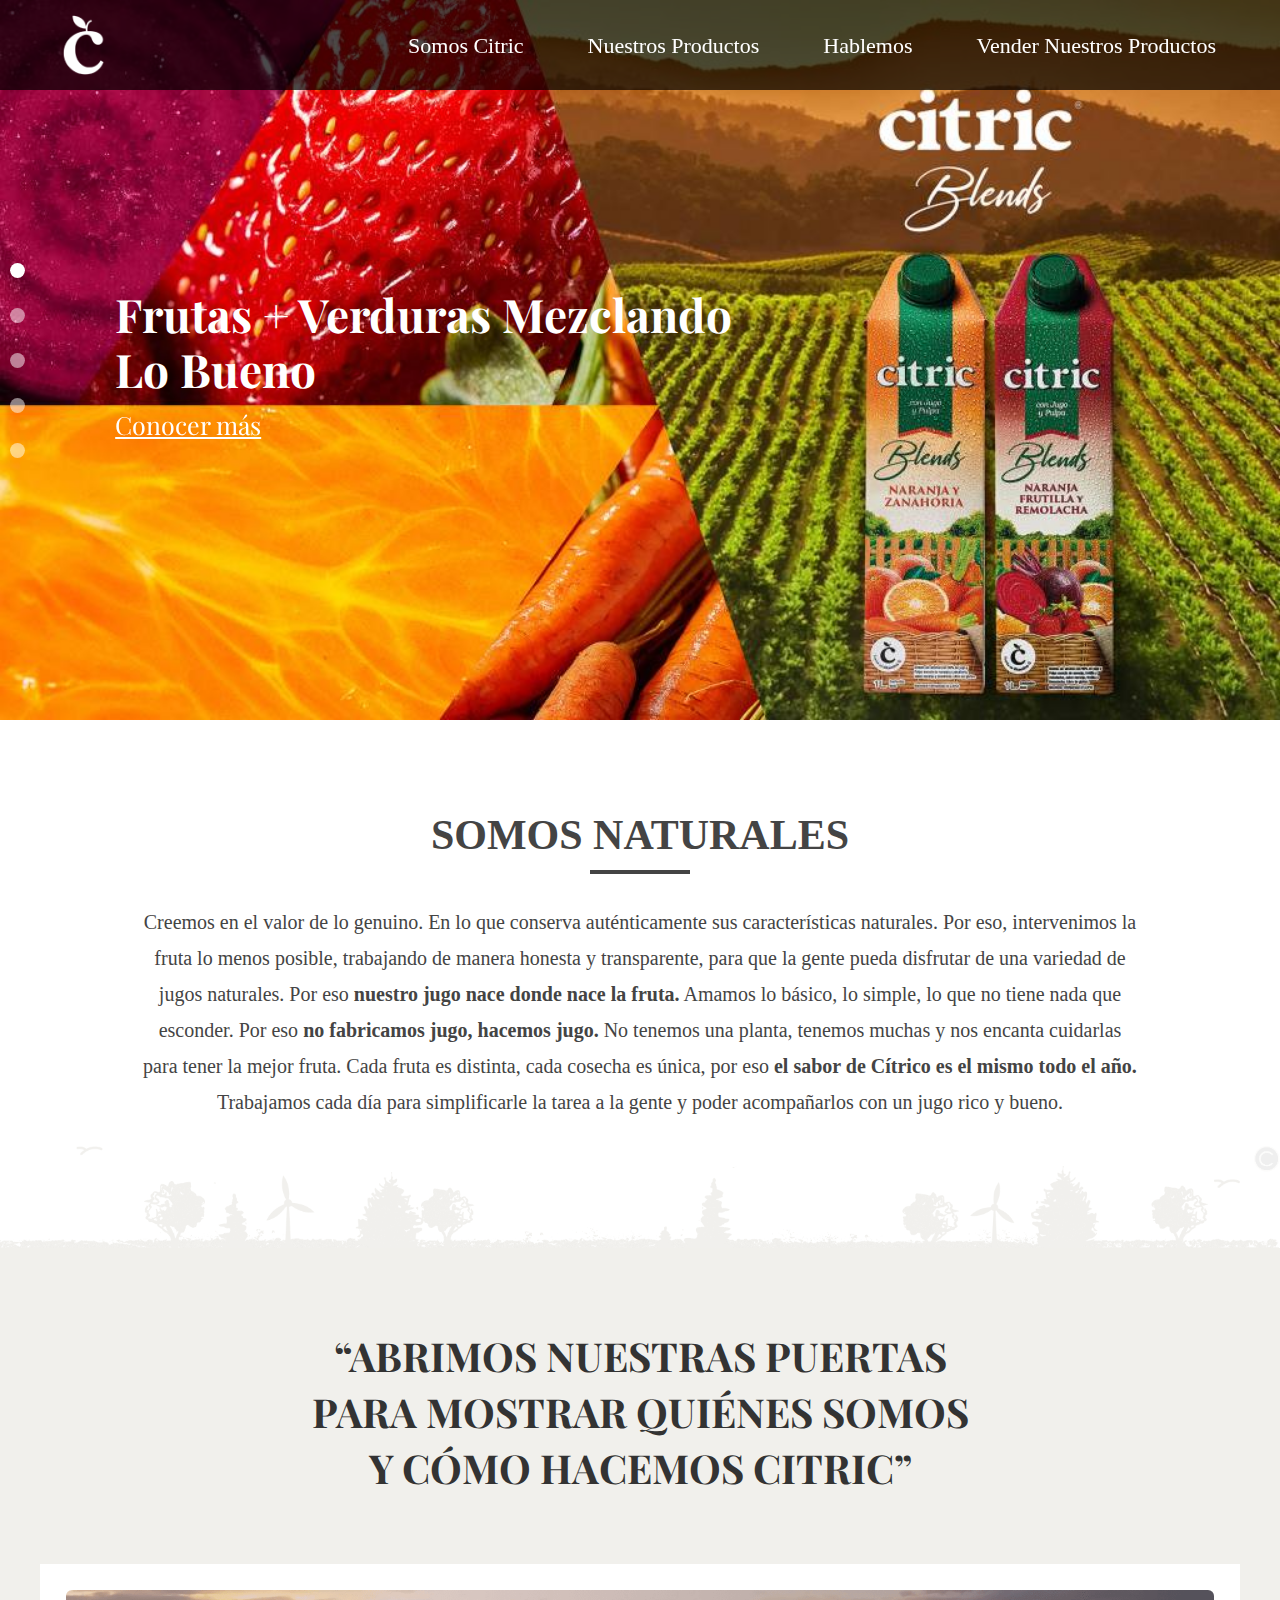
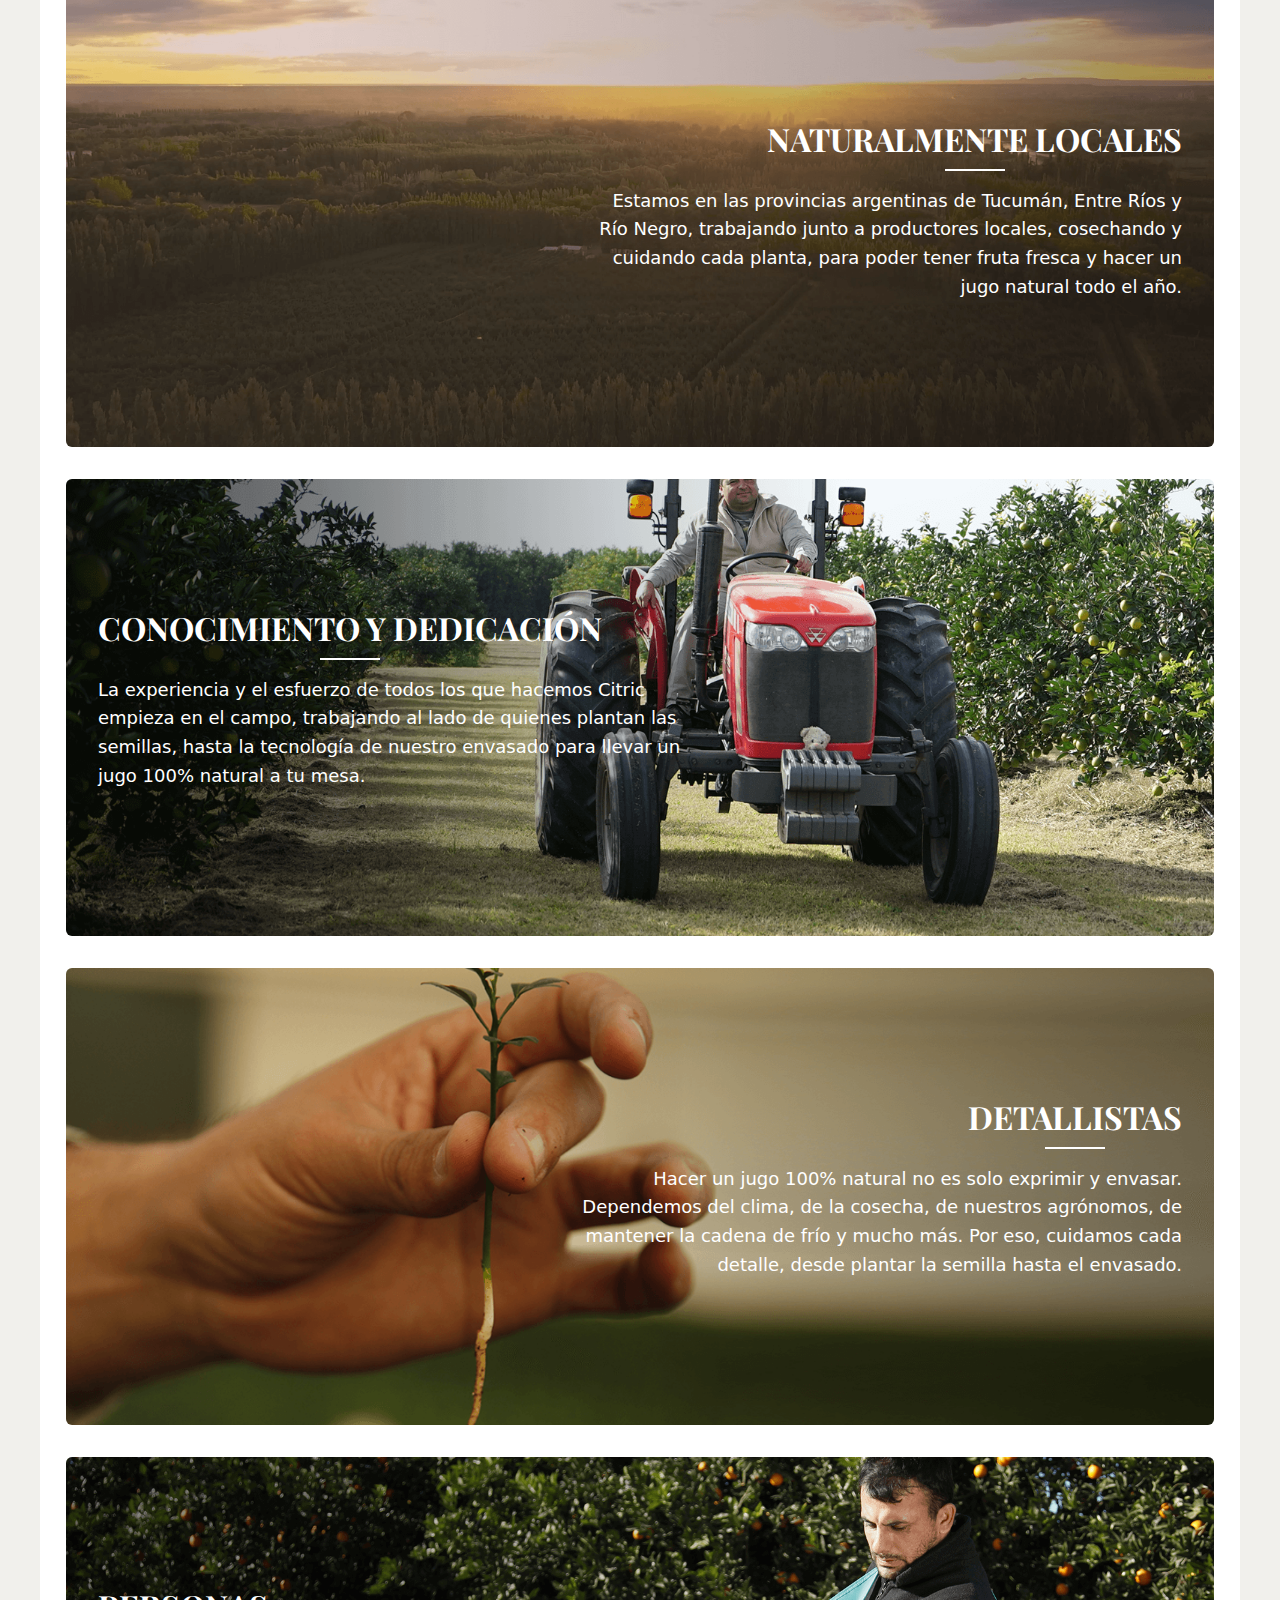
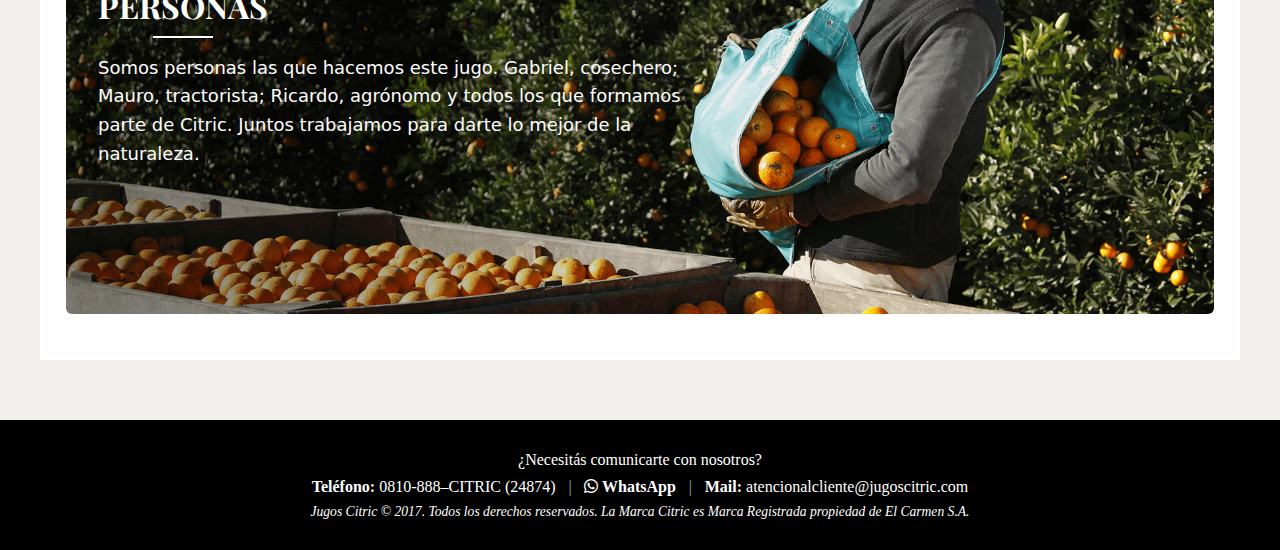
<file: index.html>
<!DOCTYPE html>
<html lang="es">
<head>
  <meta charset="UTF-8">
  <meta name="viewport" content="width=device-width, initial-scale=1.0">
  <title>Citric</title>
  <link href="https://fonts.googleapis.com/css2?family=Playfair+Display&display=swap" rel="stylesheet">
  <link rel="stylesheet" href="https://cdnjs.cloudflare.com/ajax/libs/font-awesome/5.15.4/css/all.min.css">
  <link href="https://cdn.jsdelivr.net/npm/bootstrap@5.3.3/dist/css/bootstrap.min.css" rel="stylesheet">
  <link rel="stylesheet" href="https://cdn.jsdelivr.net/npm/bootstrap-icons@1.11.3/font/bootstrap-icons.min.css">
  <link href="https://cdnjs.cloudflare.com/ajax/libs/font-awesome/6.5.0/css/all.min.css" rel="stylesheet">
  <link rel="stylesheet" href="CSS/index.css">
</head>
<body>

  <!-- barra de navegacion -->
  <nav class="navbar navbar-expand-lg fixed-top" style="background-color: rgba(0, 0, 0, 0.7);">
    <div class="container-fluid">
      <a class="navbar-brand text-white" href="#"><img src="images/logo c.png" alt="Logo" width="55" height="60" ></a>
      <button class="navbar-toggler" type="button" data-bs-toggle="offcanvas" data-bs-target="#menuLateral">
        <span class="navbar-toggler-icon"> ☰ </span>
      </button>
      <div class="collapse navbar-collapse">
        <ul class="navbar-nav ms-auto">
          <li class="nav-item"><a class="nav-link text-white me-4" href="index.html">Somos Citric</a></li>
          <li class="nav-item"><a class="nav-link text-white me-4" href="productos.html">Nuestros Productos</a></li>
          <li class="nav-item"><a class="nav-link text-white me-4" href="hablem2.html">Hablemos</a></li>
          <li class="nav-item"><a class="nav-link text-white me-4" href="vender.html">Vender Nuestros Productos</a></li>
        </ul>
      </div>
    </div>
  </nav>

  <!--Menu lateral oculto-->
  <div class="offcanvas offcanvas-start bg-success text-white" id="menuLateral">
    <div class="offcanvas-header">
      <h5 class="offcanvas-title">CITRIC</h5>
      <button type="button" class="btn-close btn-close-white" data-bs-dismiss="offcanvas"></button>
    </div>
    <div class="offcanvas-body">
      <ul class="navbar-nav">
        <li class="nav-item"><a class="nav-link text-white" href="index.html">SOMOS CITRIC</a></li>
        <li class="nav-item"><a class="nav-link text-white" href="productos.html">NUESTROS PRODUCTOS</a></li>
        <li class="nav-item"><a class="nav-link text-white" href="hablem2.html">HABLEMOS</a></li>
        <li class="nav-item"><a class="nav-link text-white" href="vender.html">VENDER NUESTROS PRODUCTOS</a></li>
      </ul>
      <div class="search-box">
        <i class="fas fa-search"></i>
        <input type="text"  class="bus" placeholder="Search">
      </div>
      <div class="footer-right">
        <a href="https://www.facebook.com" target="_blank" class="footer-icon">
          <i class="fab fa-facebook-f"></i>
        </a>
        <a href="https://www.twitter.com" target="_blank" class="footer-icon">
          <i class="fab fa-twitter"></i>
        </a>
        <a href="https://www.youtube.com" target="_blank" class="footer-icon">
          <i class="fab fa-youtube"></i>
        </a>
        <a href="https://www.instagram.com" target="_blank" class="footer-icon">
          <i class="fab fa-instagram"></i>
        </a>
      </div>
    </div>
   
  </div>

<!-- CARRUSEL -->
<div id="citricCarousel" class="carousel slide" data-bs-ride="carousel">
    <div class="carousel-indicators">
      <button type="button" data-bs-target="#citricCarousel" data-bs-slide-to="0" class="active" aria-current="true"></button>
      <button type="button" data-bs-target="#citricCarousel" data-bs-slide-to="1"></button>
      <button type="button" data-bs-target="#citricCarousel" data-bs-slide-to="2"></button>
      <button type="button" data-bs-target="#citricCarousel" data-bs-slide-to="3"></button>
      <button type="button" data-bs-target="#citricCarousel" data-bs-slide-to="4"></button>
    </div>
    <div class="carousel-inner">
      <div class="carousel-item active">
        <img src="images/1caru.png"  class="d-block w-100" alt="img1">
        <div class="carousel-caption text-start">
          <h1 class="display-3 fw-bold">Frutas + Verduras Mezclando<br>Lo Bueno</h1>
          <!-- Enlazado a la pagina original -->
          <a class="frut" href="https://jugoscitric.com/blends.html" style="position: relative; z-index: 10; color: white; text-decoration: underline;">Conocer más</a>
        </div>
      </div>
      <div class="carousel-item">
        <img src="images/4.png" class="d-block w-100" alt="img1">
        <div class="carousel-caption text-start">
          <h1 class="jugo">No fabricamos jugo,</h1>
          <h1 class="jugo2" style="color:orange;">hacemos jugo</h1>
          <!-- Enlazado a la pagina original -->
          <a class="fabricamos" href="https://jugoscitric.com/nuestros_jugos.html"
          style="position: relative; z-index: 10; color: white; text-decoration: underline; margin-top: 20px; display: inline-block;">
          Conocer más
       </a>
        </div>
      </div>

      <div class="carousel-item">
  <img src="images/2.png" class="d-block w-100" alt="img1">
  <div class="carousel-caption text-start">
    <h1 class="prod" >Nuestros</h1> <h1 class="prod2">Productos</h1> 
    <!-- Enlazado a la pagina original -->
    <a class="produc" href="https://jugoscitric.com/nuestros_jugos.html" style="position: relative; z-index: 10; color: white; text-decoration: underline;">Conocer más</a>
  </div>
</div>
<div class="carousel-item">
  <img src="images/1.png" class="d-block w-100" alt="img1">
  <div class="carousel-caption text-start">
    <h1 class="compra">Compra citric online </h1>
       <h1 class="compras">y recibilo </h1>
      <h1 class="compras">en tu casa</h1>
      <!-- Enlazado a la pagina original -->
      <a class="citricc" href="https://www.pedidosya.com.ar/cadenas/market-pedidosya" 
      style="position: relative; z-index: 10; color: white; text-decoration: underline; display: inline-block; margin-top: 20px;">
      Pedilo ahora
   </a>
  </div>
</div>
<div class="carousel-item">
  <img src="images/3.png" class="d-block w-100" alt="img1">
  <div class="carousel-caption text-start">
    <h1 class="limon">El toque </h1>
      <h1 class="limons">de limon </h1> 
      <h1>para tus recetas</h1> 
      <!-- No esta enlazado porque en la pagina original su enlace no lleva a nada -->
      <a class="comp" href="https://jugoscitric.com/blends.html" style="position: relative; z-index: 10; color: white; text-decoration: underline;">Comprar ahora</a>
  </div>
</div>
    </div>
  </div>

  <div class="container-fluid text-center belen" style="width: 80%;">
    <div class="row">
      <div class="col-md-12 ">
        <h2 class="titulo1 titulo1-seccion">SOMOS NATURALES</h2>
    <p class="par">
      Creemos en el valor de lo genuino. En lo que conserva auténticamente sus características naturales. Por eso, intervenimos la fruta lo menos posible, trabajando de manera honesta y transparente, para que la gente pueda disfrutar de una variedad de jugos naturales. Por eso <strong>nuestro jugo nace donde nace la fruta.</strong>
      
      Amamos lo básico, lo simple, lo que no tiene nada que esconder. Por eso <strong>no fabricamos jugo, hacemos jugo.</strong> No tenemos una planta, tenemos muchas y nos encanta cuidarlas para tener la mejor fruta. Cada fruta es distinta, cada cosecha es única, por eso <strong>el sabor de Cítrico es el mismo todo el año.</strong> Trabajamos cada día para simplificarle la tarea a la gente y poder acompañarlos con un jugo rico y bueno.
    </p>
  </div>
</div>
</div>

<section class="maincontenedor">
    <img src="images/imagen medio.png" alt="" style="width:100%;">
    <div class="container-fluid" style= "background: rgb(241, 240, 236);">
        <div class="row">
            <div class="col-md-12 frase-portada">
              <h2>“ABRIMOS NUESTRAS PUERTAS<br>PARA MOSTRAR QUIÉNES SOMOS<br>Y CÓMO HACEMOS CITRIC”</h2>
            </div>
        </div>
    </div>

    
    <section class="contenedor2" >
        <div class="contenedor-bloques">
          <!-- Bloque 1 -->
          <div class="bloque">
            <div class="fondo-imagen" style="background-image: url('images/section1.png');">
              <div class="texto texto-derecha">
                <h3 class="fw-bold nat"  >NATURALMENTE LOCALES</h3>
                <p>
                  Estamos en las provincias argentinas de Tucumán, Entre Ríos y Río Negro, trabajando junto a productores locales, cosechando y cuidando cada planta, para poder tener fruta fresca y hacer un jugo natural todo el año.
                </p>
              </div>
            </div>
          </div>
        
          <!-- Bloque 2 -->
          <div class="bloque">
            <div class="fondo-imagen" style="background-image: url('images/2par.png');">
              <div class="texto texto-izquierda">
                <h3 class="fw-bold nin" >CONOCIMIENTO Y DEDICACIÓN</h3>
                <p>
                  La experiencia y el esfuerzo de todos los que hacemos Citric empieza en el campo, trabajando al lado de quienes plantan las semillas, hasta la tecnología de nuestro envasado para llevar un jugo 100% natural a tu mesa.
                </p>
              </div>
            </div>
          </div>
        
          <!-- Bloque 3 -->
          <div class="bloque">
            <div class="fondo-imagen" style="background-image: url('images/3p.png');">
              <div class="texto texto-derecha">
                <h3 class="fw-bold mi">DETALLISTAS</h3>
                <p>
                  Hacer un jugo 100% natural no es solo exprimir y envasar. Dependemos del clima, de la cosecha, de nuestros agrónomos, de mantener la cadena de frío y mucho más. Por eso, cuidamos cada detalle, desde plantar la semilla hasta el envasado.
                </p>
              </div>
            </div>
          </div>
        
          <!-- Bloque 4 -->
          <div class="bloque">
            <div class="fondo-imagen" style="background-image: url('images/4p.png');">
              <div class="texto texto-izquierda">
                <h3 class="fw-bold lu">PERSONAS</h3>
                <p>
                  Somos personas las que hacemos este jugo. Gabriel, cosechero; Mauro, tractorista; Ricardo, agrónomo y todos los que formamos parte de Citric. Juntos trabajamos para darte lo mejor de la naturaleza.
                </p>
              </div>
            </div>
          </div>
        </div>
    
        </section>
</section>
      
<footer class="footer">
  <div class="footer-contact">
    <p>¿Necesitás comunicarte con nosotros?</p>
    <p>
      <a href="tel:081088824874"><strong>Teléfono:</strong> 0810-888–CITRIC (24874)</a>
      <span class="separator">|</span>
      <a href="https://wa.me/549XXXXXXXXXX" target="_blank" class="whatsapp">
        <i class="fab fa-whatsapp"></i> WhatsApp
      </a>
      <span class="separator">|</span>
      <a href="mailto:atencionalcliente@jugoscitric.com">
        <strong>Mail:</strong> atencionalcliente@jugoscitric.com
      </a>
    </p>
  </div>
  <p class="footer-copy">
    Jugos Citric © 2017. Todos los derechos reservados. La Marca Citric es Marca Registrada propiedad de El Carmen S.A.
  </p>
</footer>

<script src="https://cdn.jsdelivr.net/npm/bootstrap@5.3.5/dist/js/bootstrap.bundle.min.js"
    integrity="sha384-k6d4wzSIapyDyv1kpU366/PK5hCdSbCRGRCMv+eplOQJWyd1fbcAu9OCUj5zNLiq"
    crossorigin="anonymous"></script>
<script src="https://cdn.jsdelivr.net/npm/@popperjs/core@2.11.8/dist/umd/popper.min.js"
    integrity="sha384-I7E8VVD/ismYTF4hNIPjVp/Zjvgyol6VFvRkX/vR+Vc4jQkC+hVqc2pM8ODewa9r"
    crossorigin="anonymous"></script>
<script src="https://cdn.jsdelivr.net/npm/bootstrap@5.3.5/dist/js/bootstrap.min.js"
    integrity="sha384-VQqxDN0EQCkWoxt/0vsQvZswzTHUVOImccYmSyhJTp7kGtPed0Qcx8rK9h9YEgx+"
    crossorigin="anonymous"></script>
</body>
</html>
</file>
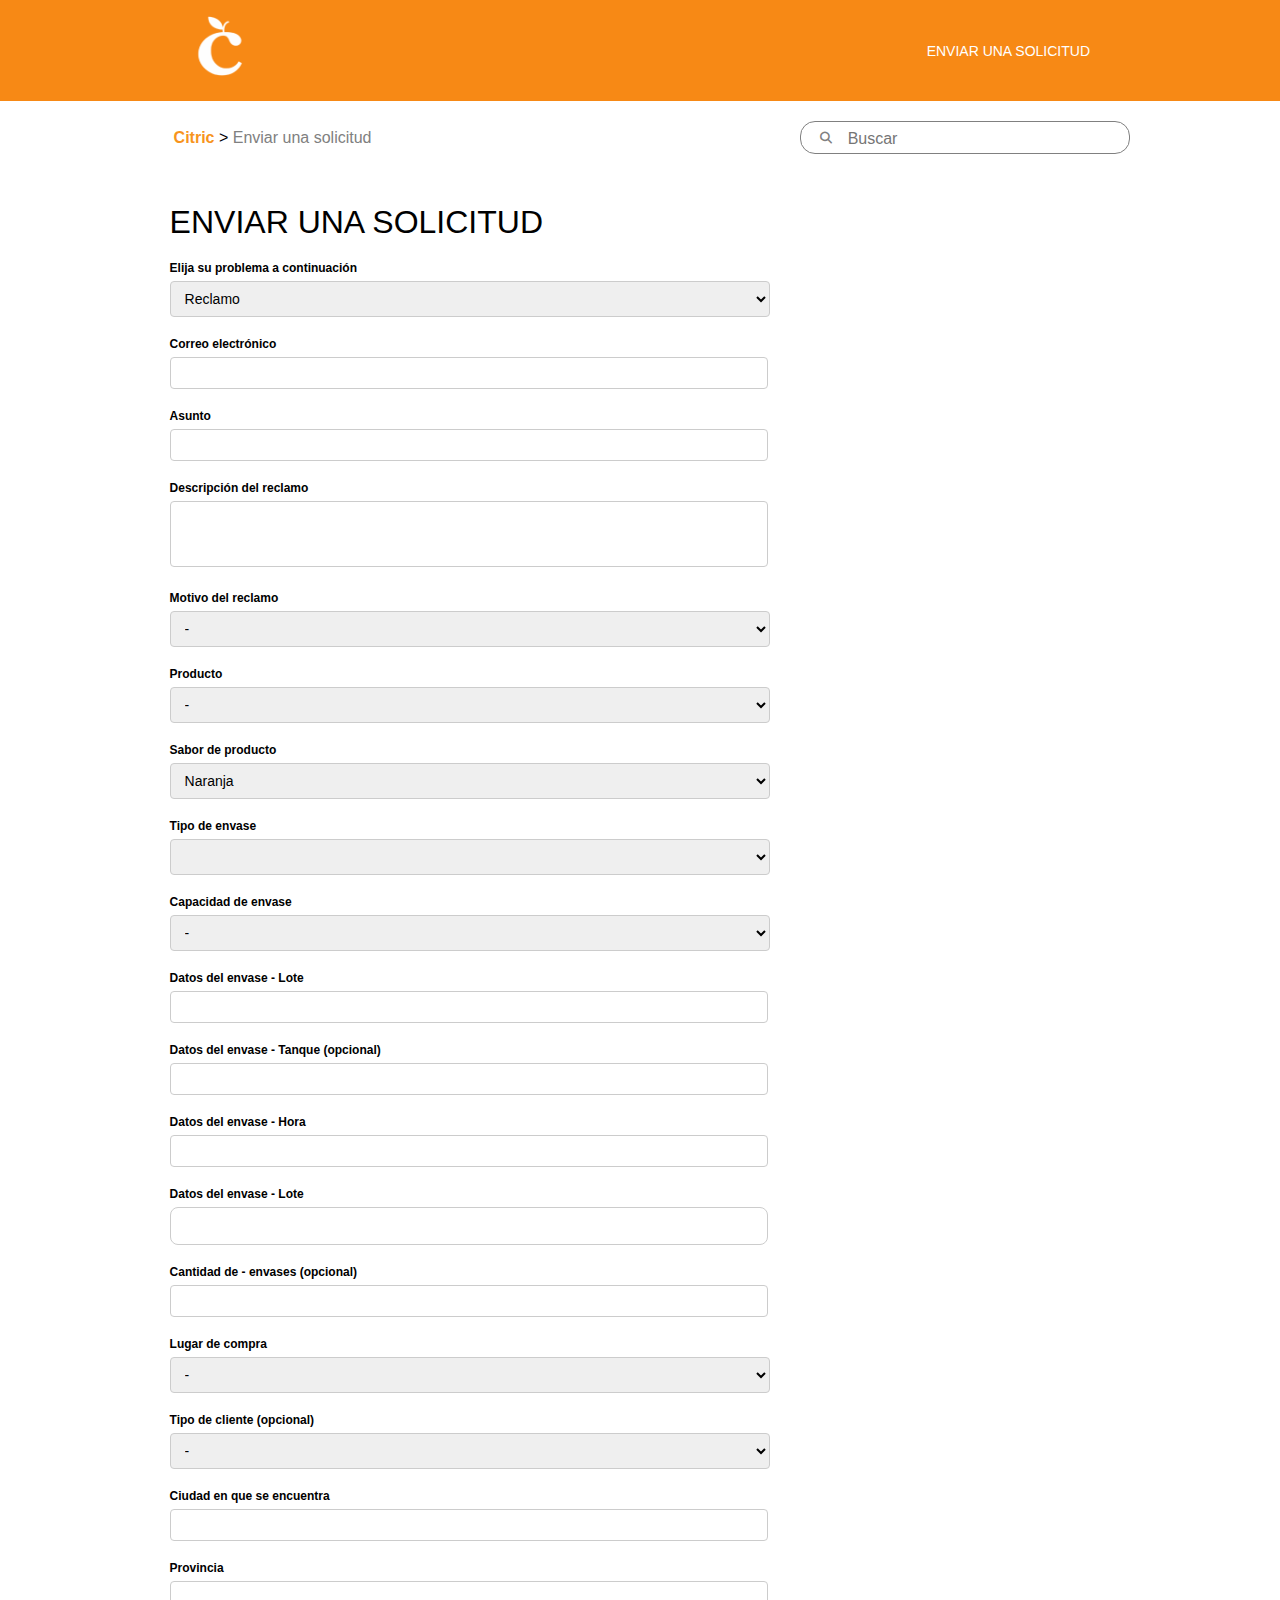
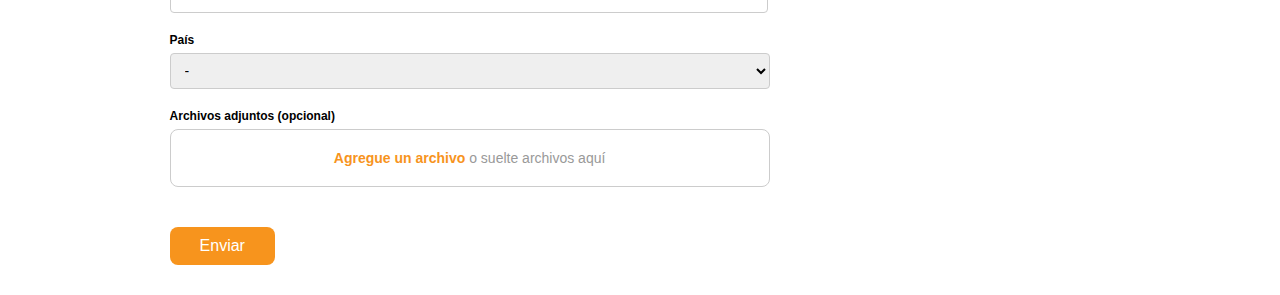
<file: formulario.html>
<!DOCTYPE html>
<html lang="en">
<head>
    <meta charset="UTF-8">
    <meta name="viewport" content="width=device-width, initial-scale=1.0">
    <link rel="stylesheet" href="https://cdnjs.cloudflare.com/ajax/libs/font-awesome/6.4.0/css/all.min.css">
    <link rel="stylesheet" href="CSS/formulario.css"> <!-- Enlaza el archivo CSS -->
    <title>Document</title>
</head>
<body>
    

  <header>
    <img src="images/logo c.png" alt="Citric logo">
    <div>
      <a  style="color: white; text-decoration: none;font-size: 14px;" href="https://citric.zendesk.com/hc/es-419/requests/new">ENVIAR UNA SOLICITUD</a>  
    </div>
  </header>
  
  <div class="topbar">
    <nav>
      <!--Enlazado a pagina original-->
      <a href="https://citric.zendesk.com/hc/es-419">Citric</a> &gt; <span>Enviar una solicitud</span>
    </nav>
    <div class="search-box">
      <i class="fas fa-search"></i>
      <input type="text" placeholder="Buscar" class="bus">
    </div>
  </div>
      
  <div class="container">
    <h1 class="tit">ENVIAR UNA SOLICITUD</h1>  
    <form>
      <label  class="prroblema" for="problema" style="font-size: 12px;">Elija su problema a continuación</label>
      <select id="problema" name="problema">
        <option>Reclamo</option>
      </select>
      
      <label for="email" style="font-size: 12px;">Correo electrónico</label>
      <input type="email" id="email" name="email">

      <label for="asunto" style="font-size: 12px;">Asunto</label>
      <input type="text" id="asunto" name="asunto">

      <label for="descripcion" style="font-size: 12px;">Descripción del reclamo</label>
      <textarea id="descripcion" name="descripcion" rows="3" style="resize: none;"></textarea>
      <label for="motivo" style="font-size: 12px;">Motivo del reclamo</label>
      <select id="motivo-reclamo" name="motivo-reclamo">
        <option value="">-</option>
        <option>Color</option>
        <option>Envase</option>
        <option>Hinchado</option>
        <option>Olor</option>
        <option>Otros</option>
        <option>Pulpa/Sabor</option>
        <option>Tapa</option>
        <option>Hongo</option>
      </select> <!-- CIERRO BIEN -->
      
      <label for="producto" style="font-size: 12px;">Producto</label>
      <select id="producto" name="producto">
        <option value="">-</option>
        <option value="citric-exprimido">Citric 100% Exprimido</option>
        <option value="citric-limonadas">Citric Limonadas</option>
        <option value="blends-nrf">Blends N-R-F</option>
        <option value="blends-nz">Blends N-Z</option>
      </select> <!-- CIERRO BIEN -->

      <label for="sabor" style="font-size: 12px;">Sabor de producto</label>
<select id="sabor" name="sabor">
  <option value="naranja">Naranja</option>
  <option value="pomelo-menta-jengibre">Pomelo con menta y jengibre</option>
  <option value="limon">Limón</option>
  <option value="limonada-menta">Limonada con menta</option>
  <option value="manzana">Manzana</option>
  
  <option value="naranja-cosecha-temprana">Naranja cosecha temprana</option>
  <option value="naranja-durazno">Naranja durazno</option>
  <option value="naranja-frutilla">Naranja frutilla</option>
  <option value="naranja-mango">Naranja mango</option>
  <option value="naranja-sin-pulpa">Naranja sin pulpa</option>
  <option value="naranja-valencia-tardia">Naranja valencia tardía</option>
  <option value="naranja-remolacha-frutilla">Naranja-remolacha-frutilla</option>
  <option value="naranja-zanahoria">Naranja-zanahoria</option>
  <option value="pomelo">Pomelo</option>
  <option value="salustiana">Salustiana</option>
  <option value="sanguinea">Sanguínea</option>
</select>

<label for="tipo-envase" style="font-size: 12px;">Tipo de envase</label>
<select id="tipo-envase" name="tipo-envase">
  <option value=""></option>
  <option value="tetra-pack">Tetra Pack</option>
  <option value="bidon">Bidón</option>
</select>

<label for="capacidad-envase" style="font-size: 12px;">Capacidad de envase</label>
<select id="capacidad-envase" name="capacidad-envase">
  <option value="">-</option>
  <option value="200">200</option>
  <option value="250">250</option>
  <option value="500">500</option>
  <option value="750">750</option>
  <option value="1">1</option>
  <option value="1.5">1.5</option>
  <option value="3">3</option>
  <option value="5">5</option>
</select>


      
      <label for="lote" style="font-size: 12px;">Datos del envase - Lote</label>
      <input type="number" id="lote" name="lote">
          
      <label for="tanque" style="font-size: 12px;">Datos del envase - Tanque (opcional)</label>
      <input type="number" id="tanque" name="tanque">

  
      <label for="hora" style="font-size: 12px;">Datos del envase - Hora</label>
      <input type="text" id="hora" name="hora" placeholder=>

      <label for="fecha-lote" style="font-size: 12px;">Datos del envase - Lote</label>
      <input type="text" id="fecha-lote" name="fecha-lote" placeholder="" class="campo-fecha"
          onclick="this.type='date'; this.showPicker();">

      <label for="envases" style="font-size: 12px;">Cantidad de - envases (opcional)</label>
      <input type="text" id="envases" name="envases">

      <label for="lugar-compra" style="font-size: 12px;">Lugar de compra</label>
<select id="lugar-compra" name="lugar-compra">
  <option value="">-</option>
  <option value="almacen">Almacén</option>
  <option value="carrefour">Carrefour</option>
  <option value="changomas">Changomas</option>
  <option value="coto">Coto</option>
  <option value="delivery">Delivery</option>
  <option value="dia">Día</option>
  <option value="disco">Disco</option>
  <option value="jumbo">Jumbo</option>
  <option value="otro-super">Otro (super)</option>
  <option value="super-barrio">Super de barrio</option>
  <option value="vea">Vea</option>
  <option value="walmart">Walmart</option>
  <option value="kiosco">Kiosco</option>
  <option value="makro">Makro</option>
  <option value="fabrica">Fábrica</option>
  <option value="estacion-servicio">Estación de servicio</option>
  <option value="la-anonima">La Anónima</option>
  <option value="libertad">Libertad</option>
  <option value="tadicor">Tadicor</option>
  <option value="la-gallega">La Gallega</option>
  <option value="vital">Vital</option>
  <option value="maxiconsumo">Maxiconsumo</option>
</select>

<label for="tipo-cliente" style="font-size: 12px;">Tipo de cliente (opcional)</label>
<select id="tipo-cliente" name="tipo-cliente">
  <option value="">-</option>
  <option value="consumidor-final">Consumidor final</option>
  <option value="distribuidor">Distribuidor</option>
</select>



      <label for="ciudad" style="font-size: 12px;">Ciudad en que se encuentra</label>
      <input type="text" id="ciudad" name="ciudad">


      <label for="provincia" style="font-size: 12px;">Provincia</label>
      <input type="text" id="provvincia" name="provincia">

      <label for="pais" style="font-size: 12px;">País</label>
<select id="pais" name="pais">
  <option value="">-</option>
  <option value="argentina">Argentina</option>
  <option value="chile">Chile</option>
  <option value="uruguay">Uruguay</option>
  <option value="china">China</option>
  <option value="ecuador">Ecuador</option>
</select>

<label for="archivo" style="font-size: 12px;">Archivos adjuntos (opcional)</label>
<div class="file-upload" onclick="document.getElementById('archivo').click();">
  <span class="orange-text">Agregue un archivo</span> <span class="gray-text">o suelte archivos aquí</span>
</div>
<input type="file" id="archivo" name="archivo" multiple style="display: none;">

<button type="submit" class="submit-button">Enviar</button>
    </form>
  </div>
</body>
</html>
</file>
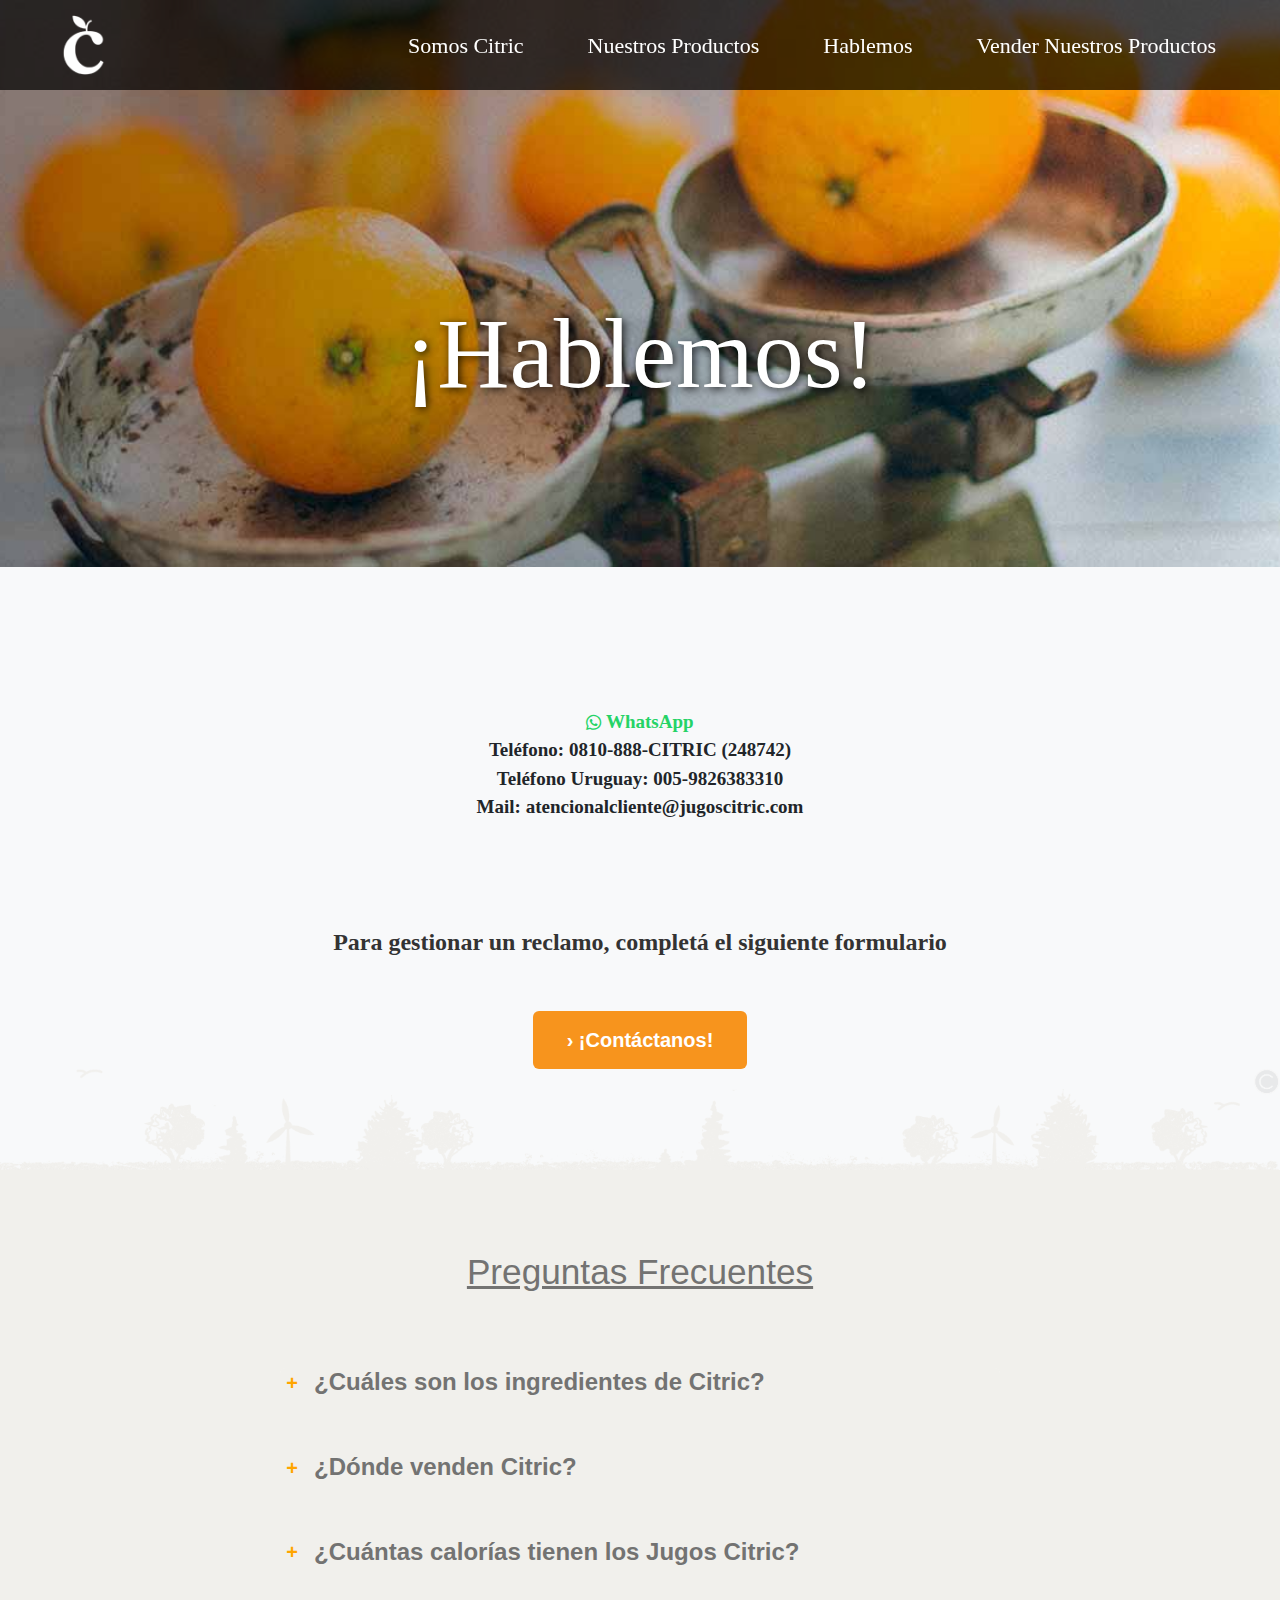
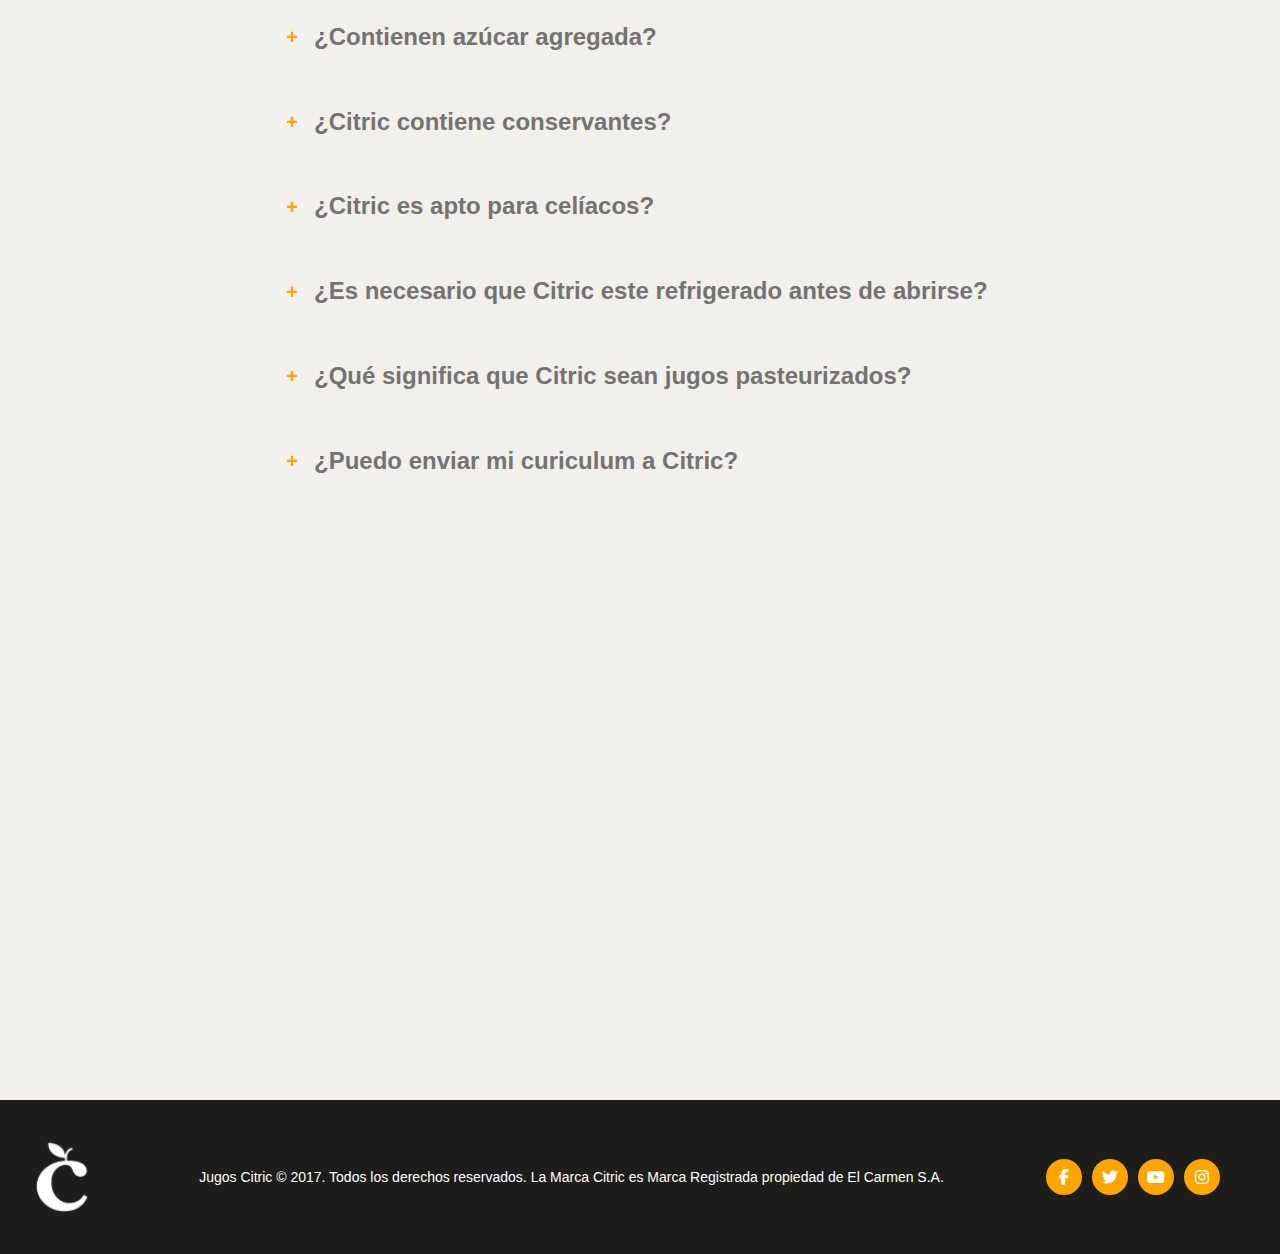
<file: hablem2.html>
<!DOCTYPE html>
<html lang="es">
<head>
  <meta charset="UTF-8">
  <meta name="viewport" content="width=device-width, initial-scale=1.0">
  <title>Citric</title>
  <link rel="stylesheet" href="https://cdnjs.cloudflare.com/ajax/libs/font-awesome/6.5.0/css/all.min.css">
  <link href="https://cdn.jsdelivr.net/npm/bootstrap@5.3.3/dist/css/bootstrap.min.css" rel="stylesheet">
  <link rel="stylesheet" href="https://cdn.jsdelivr.net/npm/bootstrap-icons@1.11.3/font/bootstrap-icons.min.css">
  <link href="https://cdnjs.cloudflare.com/ajax/libs/font-awesome/6.5.0/css/all.min.css" rel="stylesheet">
  <link rel="stylesheet" href="CSS/hablem2.css">
</head>
<body>

  <!-- barra de navegacion -->
  <nav class="navbar navbar-expand-lg fixed-top" style="background-color: rgba(0, 0, 0, 0.7);">
    <div class="container-fluid">
      <a class="navbar-brand text-white" href="#"><img src="images/logo c.png" alt="Logo" width="55" height="60"></a>
      <button class="navbar-toggler" type="button" data-bs-toggle="offcanvas" data-bs-target="#menuLateral">
        <span class="navbar-toggler-icon"> ☰ </span>
      </button>
      <div class="collapse navbar-collapse">
        <ul class="navbar-nav ms-auto">
          <li class="nav-item"><a class="nav-link text-white me-4" href="index.html">Somos Citric</a></li>
          <li class="nav-item"><a class="nav-link text-white me-4" href="productos.html">Nuestros Productos</a></li>
          <li class="nav-item"><a class="nav-link text-white me-4" href="hablem2.html">Hablemos</a></li>
          <li class="nav-item"><a class="nav-link text-white me-4" href="vender.html">Vender Nuestros Productos</a></li>
        </ul>
      </div>
    </div>
  </nav>

  <!--Menu lateral oculto-->
  <div class="offcanvas offcanvas-start bg-success text-white" id="menuLateral">
    <div class="offcanvas-header">
      <h5 class="offcanvas-title">Citric</h5>
      <button type="button" class="btn-close btn-close-white" data-bs-dismiss="offcanvas"></button>
    </div>
    <div class="offcanvas-body">
      <ul class="navbar-nav">
        <li class="nav-item"><a class="nav-link text-white" href="index.html">SOMOS CITRIC</a></li>
        <li class="nav-item"><a class="nav-link text-white" href="productos.html">NUESTROS PRODUCTOS</a></li>
        <li class="nav-item"><a class="nav-link text-white" href="hablem2.html">HABLEMOS</a></li>
        <li class="nav-item"><a class="nav-link text-white" href="vender.html">VENDER NUESTROS PRODUCTOS</a></li>
      </ul>

      <div class="search-box">
        <i class="fas fa-search"></i>
        <input type="text"  class="bus" placeholder="Search">
      </div>
      <div class="right">
        <a href="https://www.facebook.com" target="_blank" class="icon">
          <i class="fab fa-facebook-f"></i>
        </a>
        <a href="https://www.twitter.com" target="_blank" class="icon">
          <i class="fab fa-twitter"></i>
        </a>
        <a href="https://www.youtube.com" target="_blank" class="icon">
          <i class="fab fa-youtube"></i>
        </a>
        <a href="https://www.instagram.com" target="_blank" class="icon">
          <i class="fab fa-instagram"></i>
        </a>
      </div>
    </div> 
  </div>

  <section class="hero-section">
    <img src="images/na2.png" alt="Fondo de campo de cítricos">
    <div class="hero-text">
      ¡Hablemos!
    </div>
  </section>


  <div style="margin-top: -8%;">
    <p class="text-center" style="font-family: 'Georgia', serif; font-weight: bold; font-size: 19px;">
      <a href="https://wa.me/549810888248742" target="_blank" style="color: rgb(37, 211, 102); text-decoration: none;">
        <i class="bi bi-whatsapp icon-small" style="font-size: 0.8em;"></i> WhatsApp
      </a><br>
      Teléfono: 0810-888-CITRIC (248742)<br>
      Teléfono Uruguay: 005-9826383310<br>
      Mail: atencionalcliente@jugoscitric.com
    </p>
  
    <script src="https://cdn.jsdelivr.net/npm/bootstrap@5.3.0/dist/js/bootstrap.bundle.min.js"></script>
  
    <div>
        <div style="margin-top: 8%;" >
      <p class="text-center fw-bold fs-4" style="font-family: Georgia, serif; color: #333;font-weight: bold; font-size: 25px;">
        Para gestionar un reclamo, completá el siguiente formulario
      </p>
    </div>
    <div class="text-center" style="margin-top: 4%;">
      <a type="button" href="formulario.html" class="btn custom-btn">
        › ¡Contáctanos!
      </a>
    </div>
  </div>
  </div>
  
  <section class="maincontenedor">
    <img src="images/imagen medio.png" alt="" style="width:100%;">
    <div class="container-fluid" style= "background: rgb(237, 236, 241);">
        <div class="row">
           
        </div>
    </div>
  
    <section class="contenedor2">
       <h3 >Preguntas Frecuentes</h3>
    
      <div class="accordion" id="faqCitric" style="margin-top: 6%;">
  
        <div class="accordion-item">
          <h2 class="accordion-header" >
            <button class="accordion-button collapsed" type="button" data-bs-toggle="collapse" data-bs-target="#p1">
              <span class="accordion-symbol"></span>¿Cuáles son los ingredientes de Citric?
            </button>
          </h2>
          <div id="p1" class="accordion-collapse collapse" data-bs-parent="#faqCitric">
            <div class="accordion-body">
              Todos los jugos Citric contienen jugo natural 100% exprimido de cítricos. Las presentaciones de naranja durazno, naranja mango y naranja frutilla contienen, además, pulpa de durazno, mango o frutilla. En el caso de nuestras limonadas artesanales sus recetas también contienen ingredientes 100% naturales.
            </div>
          </div>
        </div>
    
        <div class="accordion-item">
          <h2 class="accordion-header">
            <button class="accordion-button collapsed" type="button" data-bs-toggle="collapse" data-bs-target="#p2">
              <span class="accordion-symbol"></span>¿Dónde venden Citric?
            </button>
          </h2>
          <div id="p2" class="accordion-collapse collapse" data-bs-parent="#faqCitric">
            <div class="accordion-body">
              Podés buscar nuestros jugos y limonadas en las góndolas de productos refrigerados de las cadenas de supermercados Coto, Jumbo, Disco, Vea, Carrefour, Walmart, Makro, Vital, Maxiconsumo, Yaguar y La Anónima. También en kioscos, drugstores, estaciones de servicio y dietéticas.
            </div>
          </div>
        </div>
    
        <div class="accordion-item">
          <h2 class="accordion-header">
            <button class="accordion-button collapsed" type="button" data-bs-toggle="collapse" data-bs-target="#p3">
              <span class="accordion-symbol"></span>¿Cuántas calorías tienen los Jugos Citric?
            </button>
          </h2>
          <div id="p3" class="accordion-collapse collapse" data-bs-parent="#faqCitric">
            <div class="accordion-body">
              Dependiendo de la fruta que se utilice para elaborarlo, las bebidas tienen determinadas Kcal por porción de 200 ml, las mismas en nuestros productos van desde las 5 kcal hasta los 82 kcal. Para más info visita nuestra sección de productos donde encontrarás la tabla nutricional de cada producto.
            </div>
          </div>
        </div>
    
        <div class="accordion-item">
          <h2 class="accordion-header">
            <button class="accordion-button collapsed" type="button" data-bs-toggle="collapse" data-bs-target="#p4">
              <span class="accordion-symbol"></span>¿Contienen azúcar agregada?
            </button>
          </h2>
          <div id="p4" class="accordion-collapse collapse" data-bs-parent="#faqCitric">
            <div class="accordion-body">
              Nuestros jugos no tienen agregado de azúcar, el azúcar presente en los jugos es la propia de la fruta. Nuestras limonadas artesanales contienen menos de una cucharadita de café de azúcar por porción de 200ml, es decir, un vaso grande.
            </div>
          </div>
        </div>
    
        <div class="accordion-item">
          <h2 class="accordion-header">
            <button class="accordion-button collapsed" type="button" data-bs-toggle="collapse" data-bs-target="#p5">
              <span class="accordion-symbol"></span>¿Citric contiene conservantes?
            </button>
          </h2>
          <div id="p5" class="accordion-collapse collapse" data-bs-parent="#faqCitric">
            <div class="accordion-body">
              Nuestros jugos en Tetra Pak y nuestras limonadas artesanales en botellas de vidrio, gracias a su envasado aséptico son libres de conservantes. Nuestros jugos envasados en bidones, por el tipo de envasado (semi aséptico) contienen los conservantes en las cantidades permitidas y aprobadas por el Código Alimentario Argentino.
            </div>
          </div>
        </div>
    
        <div class="accordion-item">
          <h2 class="accordion-header">
            <button class="accordion-button collapsed" type="button" data-bs-toggle="collapse" data-bs-target="#p6">
              <span class="accordion-symbol"></span>¿Citric es apto para celíacos?
            </button>
          </h2>
          <div id="p6" class="accordion-collapse collapse" data-bs-parent="#faqCitric">
            <div class="accordion-body">
              Sí. Todos nuestros jugos son aptos para celíacos porque en sus ingredientes no contienen trigo, avena, cebada ni centeno (T.A.C.C.), ni se utiliza ningún derivado de los mismos para su elaboración.
            </div>
          </div>
        </div>
    
        <div class="accordion-item">
          <h2 class="accordion-header">
            <button class="accordion-button collapsed" type="button" data-bs-toggle="collapse" data-bs-target="#p7">
              <span class="accordion-symbol" ></span>¿Es necesario que Citric este refrigerado antes de abrirse?
            </button>
          </h2>
          <div id="p7" class="accordion-collapse collapse" data-bs-parent="#faqCitric">
            <div class="accordion-body">
              La tecnología de Tetra Pak y nuestro envasado aséptico permite que el jugo se mantenga intacto hasta estar refrigerado. Recomendamos guardarlo en la heladera y consumirlo bien frío. Una vez abierto, es importante que el producto no pierda la cadena de frío.
  
              En el caso de los bidones, deben mantenerse todo el tiempo refrigerados.
            </div>
          </div>
        </div>
    
  
  
        <div class="accordion-item">
          <h2 class="accordion-header">
            <button class="accordion-button collapsed" type="button" data-bs-toggle="collapse" data-bs-target="#p7">
              <span class="accordion-symbol"></span>¿Qué significa que Citric sean jugos pasteurizados?
            </button>
          </h2>
          <div id="p7" class="accordion-collapse collapse" data-bs-parent="#faqCitric">
            <div class="accordion-body">
              Significa que han sido sometidos a un tratamiento térmico para prolongar así su tiempo de vida útil. El objetivo de la pasteurización es hacer que el jugo sea un producto estable durante su tratamiento y posterior almacenamiento.
            </div>
          </div>
        </div>
  
        <div class="accordion-item">
          <h2 class="accordion-header">
            <button class="accordion-button collapsed" type="button" data-bs-toggle="collapse" data-bs-target="#p7">
              <span class="accordion-symbol"></span>¿Puedo enviar mi curiculum a Citric?
            </button>
          </h2>
          <div id="p7" class="accordion-collapse collapse" data-bs-parent="#faqCitric">
            <div class="accordion-body">
              Si, podés enviarnos tu CV a <a style="color: orange;" href="">genteygestion@jugoscitric.com</a> 
            </div>
          </div>
        </div>
    
      </div>
    
    </section>
  </section>
  
  <footer class="footer-citric">
    <div class="footer-container">
      <div class="footer-left">
        <img src="images/logo c.png" alt="Logo Citric" class="footer-logo" />
        <p class="footer-text">Jugos Citric © 2017. Todos los derechos reservados. La Marca Citric es Marca Registrada propiedad de El Carmen S.A.</p>
      </div>
      <div class="footer-right">
        <a href="https://www.facebook.com" target="_blank" class="footer-icon">
          <i class="fab fa-facebook-f"></i>
        </a>
        <a href="https://www.twitter.com" target="_blank" class="footer-icon">
          <i class="fab fa-twitter"></i>
        </a>
        <a href="https://www.youtube.com" target="_blank" class="footer-icon">
          <i class="fab fa-youtube"></i>
        </a>
        <a href="https://www.instagram.com" target="_blank" class="footer-icon">
          <i class="fab fa-instagram"></i>
        </a>
      </div>
    </div>
  </footer>

<script src="https://cdn.jsdelivr.net/npm/bootstrap@5.3.5/dist/js/bootstrap.bundle.min.js"
    integrity="sha384-k6d4wzSIapyDyv1kpU366/PK5hCdSbCRGRCMv+eplOQJWyd1fbcAu9OCUj5zNLiq"
    crossorigin="anonymous"></script>
<script src="https://cdn.jsdelivr.net/npm/@popperjs/core@2.11.8/dist/umd/popper.min.js"
    integrity="sha384-I7E8VVD/ismYTF4hNIPjVp/Zjvgyol6VFvRkX/vR+Vc4jQkC+hVqc2pM8ODewa9r"
    crossorigin="anonymous"></script>
<script src="https://cdn.jsdelivr.net/npm/bootstrap@5.3.5/dist/js/bootstrap.min.js"
    integrity="sha384-VQqxDN0EQCkWoxt/0vsQvZswzTHUVOImccYmSyhJTp7kGtPed0Qcx8rK9h9YEgx+"
    crossorigin="anonymous"></script>
</body>
</html>
</file>
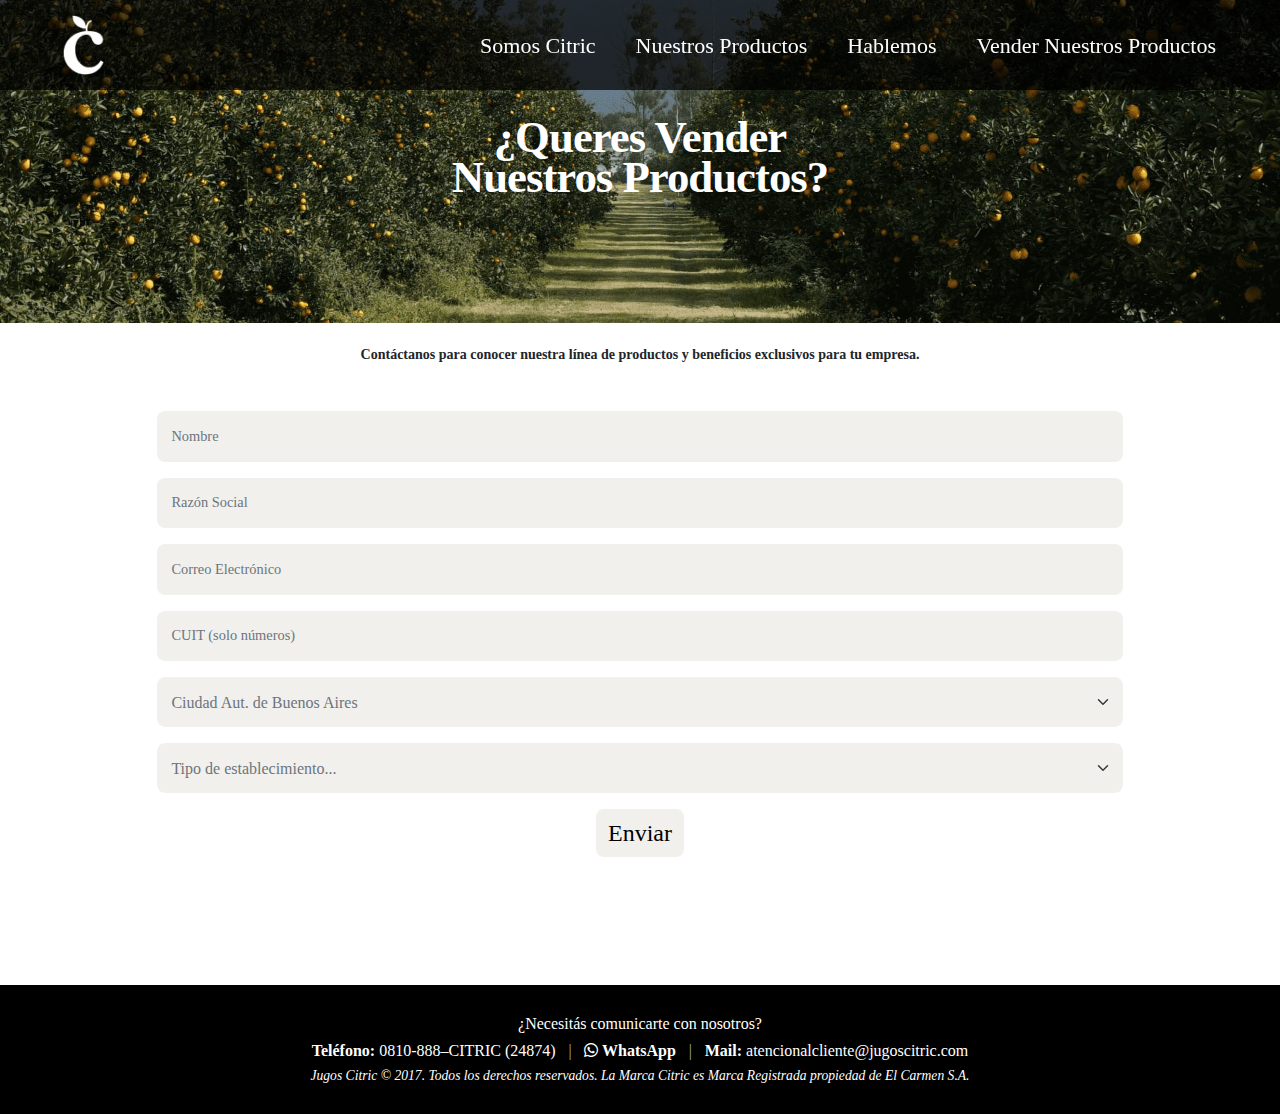
<file: vender.html>
<!DOCTYPE html>
<html lang="es">
<head>
  <meta charset="UTF-8">
  <meta name="viewport" content="width=device-width, initial-scale=1.0">
  <title>Citric</title>
  <link rel="stylesheet" href="https://cdnjs.cloudflare.com/ajax/libs/font-awesome/6.5.0/css/all.min.css">
  <link href="https://cdn.jsdelivr.net/npm/bootstrap@5.3.3/dist/css/bootstrap.min.css" rel="stylesheet">
  <link rel="stylesheet" href="https://cdn.jsdelivr.net/npm/bootstrap-icons@1.11.3/font/bootstrap-icons.min.css">
  <link href="https://cdnjs.cloudflare.com/ajax/libs/font-awesome/6.5.0/css/all.min.css" rel="stylesheet">
  <link rel="stylesheet" href="CSS/vender.css">
</head>
<body>
    <!-- barra de navegacion -->
    <nav class="navbar navbar-expand-lg fixed-top" style="background-color: rgba(0, 0, 0, 0.7);">
      <div class="container-fluid">
        <a class="navbar-brand text-white" href="#"><img src="images/logo c.png" alt="Logo" width="55" height="60"></a>
        <button class="navbar-toggler" type="button" data-bs-toggle="offcanvas" data-bs-target="#menuLateral">
          <span class="navbar-toggler-icon"> ☰ </span>
        </button>
        <div class="collapse navbar-collapse">
          <ul class="navbar-nav ms-auto">
            <li class="nav-item"><a class="nav-link text-white me-4" href="index.html">Somos Citric</a></li>
            <li class="nav-item"><a class="nav-link text-white me-4" href="productos.html">Nuestros Productos</a></li>
            <li class="nav-item"><a class="nav-link text-white me-4" href="hablem2.html">Hablemos</a></li>
            <li class="nav-item"><a class="nav-link text-white me-4" href="vender.html">Vender Nuestros Productos</a></li>
          </ul>
        </div>
      </div>
    </nav>
  
    <!--Menu lateral oculto-->
    <div class="offcanvas offcanvas-start bg-success text-white" id="menuLateral">
      <div class="offcanvas-header">
        <h5 class="offcanvas-title">Citric</h5>
        <button type="button" class="btn-close btn-close-white" data-bs-dismiss="offcanvas"></button>
      </div>
      <div class="offcanvas-body">
        <ul class="navbar-nav">
          <li class="nav-item"><a class="nav-link text-white" href="index.html">SOMOS CITRIC</a></li>
          <li class="nav-item"><a class="nav-link text-white" href="productos.html">NUESTROS PRODUCTOS</a></li>
          <li class="nav-item"><a class="nav-link text-white" href="hablem2.html">HABLEMOS</a></li>
          <li class="nav-item"><a class="nav-link text-white" href="vender.html">VENDER NUESTROS PRODUCTOS</a></li>
        </ul>
  
        <div class="search-box">
          <i class="fas fa-search"></i>
          <input type="text"  class="bus" placeholder="Search">
        </div>
        <div class="right">
          <a href="https://www.facebook.com" target="_blank" class="icon">
            <i class="fab fa-facebook-f"></i>
          </a>
          <a href="https://www.twitter.com" target="_blank" class="icon">
            <i class="fab fa-twitter"></i>
          </a>
          <a href="https://www.youtube.com" target="_blank" class="icon">
            <i class="fab fa-youtube"></i>
          </a>
          <a href="https://www.instagram.com" target="_blank" class="icon">
            <i class="fab fa-instagram"></i>
          </a>
        </div>
      </div> 
    </div>

  <section class="position-relative text-center text-white">
    <img src="images/vender1.png" class="img-fluid w-100 vh-60 object-fit-cover" alt="Campo de cítricos">
    <div class="position-absolute top-50 start-50 translate-middle text-center px-3" style="width: 100%;">
      <h1  class="fw-bold responsive-title" style="font-family: 'Playfair Display', serif;   font-size: clamp(12px, 3.5vw, 60px); line-height: 0.7; letter-spacing: -1px;">
        ¿Queres Vender </h1>
        <h1  class="fw-bold responsive-title" style="font-family: 'Playfair Display', serif;  font-size: clamp(12px, 3.5vw, 60px);line-height: 0.7;  letter-spacing: -1px;" >Nuestros Productos?</h1> 
      
    </div>
  </section>

  <div class="container text-center my-4">
    <p class="h5 fw-semibold text-dark" style="font-size: 14px;font-family: 'Georgia', serif;">
      Contáctanos para conocer nuestra línea de productos y beneficios exclusivos para tu empresa.
    </p>
  </div>
<div class="container mt-5 " style="margin-bottom: 20%;padding-top: -97%;max-width: 990px;margin: 0 auto; margin-bottom: 10%;">
  <form>
    <div class="mb-3">
      <input type="text" class="form-control input-grande" style=" background-color: rgb(241, 240, 237);
      color: #6c757d;
      font-family: Georgia, serif; font-size: 0.9rem;
  padding: 0.9rem;
  height: auto;
  border-radius: 8px;" placeholder="Nombre">
     
    </div>

    <div class="mb-3">
      <input type="text" class="form-control input-grande" style=" background-color: rgb(241, 240, 237);
      color: #6c757d;
      font-family: Georgia, serif; font-size: 0.9rem;
  padding: 0.9rem;
  height: auto;
  border-radius: 8px;" placeholder="Razón Social" required>
    </div>

    <div class="mb-3">
      <input type="email" class="form-control input-grande" style=" background-color: rgb(241, 240, 237);
      color: #6c757d;
      font-family: Georgia, serif; font-size: 0.9rem;
  padding: 0.9rem;
  height: auto;
  border-radius: 8px;" placeholder="Correo Electrónico" required>
    </div>

    <div class="mb-3">
      <input type="text" pattern="\d*" maxlength="11" class="form-control input-grande" style=" background-color: rgb(241, 240, 237);
      color: #6c757d;
      font-family: Georgia, serif; font-size: 0.9rem;
  padding: 0.9rem;
  height: auto;
  border-radius: 8px;" placeholder="CUIT (solo números)" required>
    </div>

    <div class="mb-3">
      <select class="form-select form-control input-grande" style="  background-color: rgb(241, 240, 237);
      color: #6c757d;
      border: none;
      height: 50px;
      font-size: 1rem;
      font-weight: normal;
      margin-bottom: 15px;
      font-family: Georgia, serif;" required>
        <option disabled selected >Ciudad Aut. de Buenos Aires</option>
        <option>Buenos Aires</option>
        <option>Catamarca</option>
        <option>Chaco</option>
        <option>Chubut</option>
        <option>Córdoba</option>
        <option>Corrientes</option>
        <option>Entre Ríos</option>
        <option>Formosa</option>
        <option>Jujuy</option>
        <option>La Pampa</option>
        <option>La Rioja</option>
        <option>Mendoza</option>
        <option>Misiones</option>
        <option>Neuquén</option>
        <option>Río Negro</option>
        <option>Salta</option>
        <option>San Juan</option>
        <option>San Luis</option>
        <option>Santa Cruz</option>
        <option>Santa Fe</option>
        <option>Santiago del Estero</option>
        <option>Tierra del Fuego</option>
        <option>Tucumán</option>
      </select>
    </div>

    <div class="mb-3">
      <select class="form-select form-control input-grande" style="  background-color: rgb(241, 240, 237);
      color: #6c757d;
      border: none;
      height: 50px;
      font-size: 1rem;
      font-weight: normal;
      margin-bottom: 15px;
      font-family: Georgia, serif;" required>
        <option disabled selected>Tipo de establecimiento...</option>
        <option>Hotel</option>
        <option>Cafetería/Panadería</option>
        <option>Restaurante</option>
        <option>Casino</option>
        <option>Estación de servicio</option>
        <option>Bar</option>
        <option>Comida rápida</option>
        <option>Institución</option>
        <option>Centro de salud</option>
        <option>Otro</option>
      </select>
    </div>
<div class="text-center ">
<button type="submit" class="btn btn-primary boton-grande" style=" font-size: 1.5rem;
background-color: rgb(241, 240, 237);
color: black;
border: none;
border-radius: 8px;
font-family: Georgia, serif;">Enviar</button>

    
</div>

</div>

<footer class="footer">
  <div class="footer-contact">
    <p>¿Necesitás comunicarte con nosotros?</p>
    <p>
      <a href="tel:081088824874"><strong>Teléfono:</strong> 0810-888–CITRIC (24874)</a>
      <span class="separator">|</span>
      <a href="https://wa.me/549XXXXXXXXXX" target="_blank" class="whatsapp">
        <i class="fab fa-whatsapp"></i> WhatsApp
      </a>
      <span class="separator">|</span>
      <a href="mailto:atencionalcliente@jugoscitric.com">
        <strong>Mail:</strong> atencionalcliente@jugoscitric.com
      </a>
    </p>
  </div>
  <p class="footer-copy">
    Jugos Citric © 2017. Todos los derechos reservados. La Marca Citric es Marca Registrada propiedad de El Carmen S.A.
  </p>
</footer>
<script src="https://cdn.jsdelivr.net/npm/bootstrap@5.3.5/dist/js/bootstrap.bundle.min.js"
integrity="sha384-k6d4wzSIapyDyv1kpU366/PK5hCdSbCRGRCMv+eplOQJWyd1fbcAu9OCUj5zNLiq"
crossorigin="anonymous"></script>
<script src="https://cdn.jsdelivr.net/npm/@popperjs/core@2.11.8/dist/umd/popper.min.js"
integrity="sha384-I7E8VVD/ismYTF4hNIPjVp/Zjvgyol6VFvRkX/vR+Vc4jQkC+hVqc2pM8ODewa9r"
crossorigin="anonymous"></script>
<script src="https://cdn.jsdelivr.net/npm/bootstrap@5.3.5/dist/js/bootstrap.min.js"
integrity="sha384-VQqxDN0EQCkWoxt/0vsQvZswzTHUVOImccYmSyhJTp7kGtPed0Qcx8rK9h9YEgx+"
crossorigin="anonymous"></script>
</body>

</html>
</file>
<file: CSS/index.css>
body {
    background-color: white;
   /* background-color:white;  Color de fondo para visualizar la transparencia */
    margin: 0;
    height: 100vh; /* Asegúrate de que el cuerpo ocupe toda la altura de la ventana */
}

.carousel-caption h1{
  font-family: 'Playfair Display', serif;
  font-size: 46px;
  margin-left: 5%;
  margin-top: 5%;

}
.jugo{
  margin-bottom: -5% !important;
  font-family: 'Playfair Display', serif !important;
  font-size: 53px !important;
}
.jugo2{
  margin-bottom: -5% !important;
  font-family: 'Playfair Display', serif !important;
  font-size: 53px !important;
}
.prod{
  margin-bottom: -5% !important;
  font-family: 'Playfair Display', serif;
  font-size: 56% ;
}
.compra{
  margin-bottom: -5% !important;
  font-family: 'Playfair Display', serif;
  font-size: 56% ;
}
.compras{
  margin-bottom: -5% !important;
  font-family: 'Playfair Display', serif;
  font-size: 56% ;
}
.limon{
  margin-bottom: -5% !important;
  font-family: 'Playfair Display', serif;
  font-size: 56% ;
}
.limons{
  margin-bottom: -5% !important;
  font-family: 'Playfair Display', serif;
  font-size: 56% ;
}
.frut{
  margin-bottom: 5%;
  margin-left: 5%;
  font-family: 'Playfair Display', serif;
  font-size: 25px !important;
}
.jugo.jugo2.fabricamos{
  margin-bottom: 127% !important;
 
}
.fabricamos {
  position: relative;
  z-index: 10;
  color: white;
  text-decoration: underline;
  margin-top: 70px !important;
  display: inline-block;
  margin-left: 5%;
  font-family: 'Playfair Display', serif;
  font-size: 25px !important;
}
.produc{
  margin-left: 5%;
  font-family: 'Playfair Display', serif;
  font-size: 25px !important;
}
.citricc {
  position: relative;
  z-index: 10;
  color: white;
  text-decoration: underline;
  display: inline-block;
  margin-top: 70px !important;
  margin-left: 5%;
  font-family: 'Playfair Display', serif;
  font-size: 25px !important;
}
.comp{
  margin-left: 5%;
  font-family: 'Playfair Display', serif;
  margin-bottom: 5%;
  font-size: 25px !important;
}
.navbar {
    display: flex;
    justify-content: space-between;
    align-items: center;
    background-color: rgb(241, 240, 236); /* Fondo negro transparente rgb(120, 120, 118) */
    padding: 10px 20px;
}

.logo {
    display: flex;
    align-items: center;
   margin-top: 8px;
   margin-bottom: 8px;
   margin-left: 40px;
}

.nav-links {
    list-style-type: none; /* Quitar los puntos de la lista */
    margin: 0;
    padding: 0;
    display: flex;
    font-family: "Inter", sans-serif;
}

.nav-links li {
    margin-left: 120px; /* Espaciado entre las opciones */
    margin-right: 20px;
}

.nav-links a {
    color: #fff; /* Color del texto */
    text-decoration: none; /* Quitar subrayado */
}

.navbar .container-fluid .collapse .nav-links .nav-item a:hover{
    color: orange;
}

.nav-links ul li a:hover {
    color: orange; /* Color del texto al pasar el mouse */
}
.titulo h1{
    margin-top: 5px;
    text-align: center;

}
.titulo p{
    text-align:center;
    font-size: 22px;
    color: #9b9b93;
    margin-left: 180px;
    margin-right: 180px;
    font-family: Arial, Helvetica, sans-serif;
}
.subtitulo h2{
    text-align: center;
    margin-left: 490px;
    margin-right: 490px;
    color: #444444;
}

.subtitulo h2{
    margin-top: 35px;
}

.image-frame {
    border: 2px solid white; /* Marco blanco */
    padding: 5px; /* Espaciado interno */
    margin-bottom: 20px; /* Margen inferior entre las filas */
}

.contenedor2{
    background-color: white;/*Fondo blanco para el contenido*/
    width: 80%;/*Ancho del contenido*/
    max-width: 80%;/*Ancho maximo del contenido*/
    margin: 20px auto;/*Centra el contenido horizontalmente*/   
}

.maincontenedor, .titulo{
    background-color: white;
    margin-bottom: -20px;
}

.maincontenedor{
    margin-top: 10px;
}
.carousel{
    margin-top: 0%;
}
.carousel-indicators {
    position: absolute;
    top: 50%;
    left: 10px;
    flex-direction: column;
    transform: translateY(-50%);
    margin: 0;
  }

  .carousel-indicators [data-bs-target] {
    width: 15px;
    height: 15px;
    border-radius: 50%;
    margin: 5px 0;
    background-color: white;
  }

  .navbar-nav .nav-link {
    margin-right: 1.5rem;
    font-weight: 500;
  }

  .card-img-overlay {
    background: rgba(0, 0, 0, 0.3);
  }
  

  .whatsapp p {
    text-align: center;
    font-size: 15px;
    margin-top: -1%;
    padding-bottom: -1%;
}
.card-img-overlay {
    padding: 1rem;
  }
  
  .card-text-container {
    word-wrap: break-word;
    overflow-wrap: break-word;
    background-color: rgba(0, 0, 0, 0.4); /* mejora legibilidad */
    padding: 1rem;
    border-radius: 10px;
    max-width: 100%;
  }
  
  .card-text-container h3 {
    font-size: clamp(18px, 4vw, 28px);
    line-height: 1.2;
  }
  
  .card-text-container p {
    font-size: clamp(14px, 3vw, 18px);
    line-height: 1.4;
    margin-top: 0.5rem;
  }
  
  
  .frase-portada {
    background-color: transparent;
    text-align: center;
    padding: 80px 20px 60px;
  }
  
  .frase-portada h2 {
    font-family: 'Playfair Display', serif;
    font-size: 40px;
    font-weight: 700;
    color: #333;
    line-height: 1.4;
    margin: 0;
    max-width: 800px;
    margin-left: auto;
    margin-right: auto;
   
  }
 

.bloque h3{
    font-family: 'Playfair Display', serif;

}
.bloque h3::after{
    content: "";
  display: block;
  width: 60px;
  height: 2px;
  background-color: white;
  margin: 10px auto 0;
}

.bloque p{
    line-height: 1.6;
  max-width: 800px;
  margin: 12 auto;
}


  .contenedor-bloques {
    max-width: 1200px;
    margin: 40px auto;
    padding: 20px;
    background-color:white;
  
  }
  
  .bloque {
    border: 6px solid white;
    border-radius: 12px;
    overflow: hidden;
    margin-bottom: 20px;
  }
  
  .fondo-imagen {
    background-size: cover;
    background-position: center;
    height: 457px;
    display: flex;
    align-items: center;
  }
  
  .texto {
    color: white;
    padding: 2rem;
    width: 100%;
  }
  
  .texto-derecha {
    text-align: right;
    display: flex;
    justify-content: flex-end;
    flex-direction: column;
    align-items: flex-end;
  }
  
  .texto-izquierda {
    text-align: left;
    display: flex;
    justify-content: flex-start;
    flex-direction: column;
    align-items: flex-start;
  }
  
  .texto h3 {
    font-size: clamp(20px, 2.5vw, 32px);
    margin-bottom: 1rem;
  }
  
  .texto p {
    font-size: clamp(14px, 2vw, 18px);
    max-width: 600px;
    line-height: 1.6;
  }

  .titulo {
    font-family: 'Playfair Display', serif;
    font-size: 36px;
    font-weight: 700;
    position: relative;
    margin-bottom: 30px;
    display: inline-block;
  }
  
  .titulo::after {
    content: "";
    display: block;
    width: 60px;
    height: 2px;
    background-color: #000;
    margin: 10px auto 0;
  }
  
  .contenido {
    font-family: 'Lora', serif;
    font-size: 18px;
    font-style: italic;
    line-height: 1.7;
    color: #333;
    text-align: center;
  }
  
  .contenido strong {
    font-weight: 700;
    color: #000;
  }
  .titulo h1{
      text-align: center;
  }



  .somos-naturales {
    max-width: 900px;
    margin: auto;
   
    text-align: center;
    margin-left: 180px;
  margin-right: 180px;
  }
  
  .titulo {
    font-family: 'Playfair Display', serif;
    font-size: 56px;
    font-weight: 700;
    position: relative;
    display: inline-block;
    margin: 0 auto 30px;
    text-align: center;
  }
  
  .titulo::after {
    content: "";
    display: block;
    width: 60px;
    height: 2px;
    background-color: #000;
    margin: 10px auto 0;
  }
  
  .contenido {
    font-family: 'Lora', serif;
    font-size: 25px;
    font-style: italic;
    line-height: 1.7;
    color: #333;
    margin-left: 8%;
  
    text-align: center;
    padding: 40px 2px 2px;
    
  }

  @import url('https://fonts.googleapis.com/css2?family=Playfair+Display:wght@700&display=swap');

  .titulo1 {
    font-family: 'Georgia', serif;
    font-size: 42px;
    font-weight: bold;
    color: rgb(68, 68, 68);
    position: relative;
    display: inline-block;
    margin-bottom: 30px;
    margin-top: 9%;
  }
  
  .titulo1-seccion::after {
    content: "";
    display: block;
    width: 100px;
    height: 4px;
    background-color: rgb(68, 68, 68);
    margin: 10px auto 0;
    
  }
  .par{
    font-family: 'Lora', serif;
    font-size: 20px;
    color: rgb(68, 68, 68);
    line-height: 1.8;
    
  }


  .footer {
    background-color: black;
    color: white;
    text-align: center;
    padding: 1.5rem 1rem;
    font-family: 'Lora', serif;
  }
  .footer p{
      margin: 0.2rem 0;
  }
  
  .footer-contact a {
    color: white;
    text-decoration: none;
    margin: 0 0.25rem;
  }
  
  .footer-contact a.whatsapp {
    color: white;
    font-weight: bold;
  }
  
  .footer-contact a:hover {
    text-decoration: underline;
  }
  
  .footer-copy {
    font-size: 0.85rem;
    margin-top: 1rem;
    font-style: italic;
  }
  
  .separator {
    margin: 0 0.3rem;
    color: #aaa;
  }

  /* Opcional para mejorar en pantallas muy chicas */
  @media (max-width: 768px) {
    body{
      background: white;
    }
    .belen{
      background-color: white;
    }

    .card-text-container {
      text-align: center;
      padding: 0.8rem;
    }
  
    .card-text-container h3 {
      font-size: 10px;
    }
  
    .card-text-container p {
      font-size: 12px;
    }
    .titulo1{
        font-size: 23px !important;
      }
      .carousel-caption h1{
        font-family: 'Playfair Display', serif;
        font-size: 26px;
        margin-left: 5%;
        margin-top: 5%;
      }
      .jugo{
        margin-bottom: -5% !important;
        font-family: 'Playfair Display', serif !important;
        font-size: 26px !important;
      }
      .jugo2{
        margin-bottom: -5% !important;
        font-family: 'Playfair Display', serif !important;
        font-size: 26px !important;
      }
      .prod{
        margin-bottom: -5% !important;
        font-family: 'Playfair Display', serif;
        font-size: 26px !important;
        margin-top: 2%;
      }
      .compra{
        margin-bottom: -5% !important;
        font-family: 'Playfair Display', serif;
        font-size: 46% ;
      }
      .compras{
        margin-bottom: -5% !important;
        font-family: 'Playfair Display', serif;
        font-size: 46% ;
      }
      .limon{
        margin-bottom: -5% !important;
        font-family: 'Playfair Display', serif;
        font-size: 46% ;
      }
      .limons{
        margin-bottom: -5% !important;
        font-family: 'Playfair Display', serif;
        font-size: 46% ;
      }
      .frut{
        margin-bottom: 5%;
        margin-left: 5%;
        font-family: 'Playfair Display', serif;
        font-size: 15px !important;
      }
      .jugo.jugo2.fabricamos{
        margin-bottom: 127% !important;
       
      }
      .fabricamos {
        position: relative;
        z-index: 10;
        color: white;
        text-decoration: underline;
        margin-top: 8%!important;
        display: inline-block;
        margin-left: 5%;
        font-family: 'Playfair Display', serif;
        font-size: 15px !important;
      }
      .produc{
        margin-left: 5%;
        font-family: 'Playfair Display', serif;
        font-size: 15px !important;
      }
      .citricc {
        position: relative;
        z-index: 10;
        color: white;
        text-decoration: underline;
        display: inline-block;
        margin-top: 7% !important;
        margin-left: 5%;
        font-family: 'Playfair Display', serif;
        font-size: 15px !important;
      }
      .comp{
        margin-left: 5%;
        font-family: 'Playfair Display', serif;
        margin-bottom: 5%;
        font-size: 15px !important;
      }
    
      .par {
        font-family: 'Lora', serif;
        font-size: 14px;
        color: rgb(68, 68, 68);
        line-height: 1.8; 
      }
      .fondo-imagen{
          width: 100%;
          height: 300px;
      }
      .contenedor-bloques {
        max-width: 1900px !important;
        margin: 4px auto;
        padding: 0px;
        background-color:rgb(241, 240, 236);
      
      }
      .bloque {
        border: 0px solid rgb(241, 240, 236);
        border-radius: 0px;
  }
  .contenedor2{
    background-color: rgb(241, 240, 236);/*Fondo blanco para el contenido*/
    width: 2%;/*Ancho del contenido*/
    max-width: 2%;/*Ancho maximo del contenido*/
    margin: 6px auto;/*Centra el contenido horizontalmente*/   
    padding: 2px;
    margin-top: -4% !important;
 
}



  .texto-derecha {
    text-align: center;
    display: flex;
    justify-content: flex-start;
    flex-direction: column;
    align-items: flex-start;
  }
  
  .texto-izquierda {
    text-align: center;
    display: flex;
    justify-content: flex-start;
    flex-direction: column;
    align-items: flex-start;
  }
  
.bloque p{
    line-height: 2.6;
  max-width: 350px;
  margin:  12px 0px 12px 14px;
  font-family: 'Playfair Display', serif ;
  font-weight: 900;
 
}
.texto h3 {
    font-size: clamp(20px, 4.5vw, 32px);
    margin-bottom: 1rem;
    text-align: center;
    justify-content: center;
    font-family: 'Lora', serif;
    font-weight: 900;
   
    font-style: italic;
    
   
  }
  .nat{
    margin-left: 10%;
  }
  .nin{
      margin-left: 4%;
  }
  .mi{
      margin-left: 31%;
  }
  .lu{
      margin-left: 35%;
  }
  .footer-contact p {
    display: flex;
    flex-direction: column;
    gap: 0.4rem;
  }

  .separator {
    display: none;
  }
 
  }

 
  .contenedor2{
    background-color: rgb(241, 240, 236);/*Fondo blanco para el contenido*/
    width: 100%;/*Ancho del contenido*/
    max-width: 100%;/*Ancho maximo del contenido*/
    margin: 20px auto;/*Centra el contenido horizontalmente*/   
    padding: 20px;
    margin-top: -4% !important;
}

.navbar-nav .nav-link {
  margin-right: 7.5rem;
  font-weight: 500;
  font-family: 'Georgia', serif;
  font-size: 22px;
}
.navbar-brand{
  margin-left: 2%;
}

.card-img-overlay {
  background: rgba(0, 0, 0, 0.3);
}

.navbar-nav .nav-link{
  margin-left: 1.5rem;
}

.offcanvas-body .navbar-nav .nav-link{
  font-family: 'Georgia', serif;
  margin-left: 4.5rem;
  font-size: 17px;
}

.navbar-toggler{
  border: none;
  color: transparent;
}

.navbar-toggler .navbar-toggler-icon{
  color: white;
}

.offcanvas-body, .offcanvas-header{
    background: #1e1d22;
}

.navbar-nav .nav-link:hover,
.offcanvas .nav-link:hover {
color: orange !important;
}
.offcanvas-title:hover{
color: #f7941d;
}

.offcanvas-start {
width: 100vw !important;
max-width: 100vw;
}

.offcanvas .nav-item {
margin-right: 1.5rem;
}

.offcanvas .nav-item {
  margin-top: -3px;
  margin-bottom: -3px;
}

.offcanvas-title{
  margin-left: 38%;
  font-family: 'Georgia', serif;
  font-size: 23px;
}
.carousel-caption {
  position: absolute;
  top: 30%;
  left: 5%;
  text-align: left;
  color: white;
}

.carousel-caption h5 {
  font-size: 24px;
  font-weight: bold;
  margin-bottom: 10px;
}

.carousel-caption a {
  color: white;
  text-decoration: underline;
  font-size: 16px;
}

.carousel-caption a:hover {
  text-decoration: none;
  color: #f7941d; /* opcional: hover naranja como Citric */
}

@media(min-width: 992px){
  .offcanvas-backdrop,
  .offcanvas{
    display: none !important;
  }
}
.carousel-caption{
  font-size: 23px !important;
}


.search-box {
  margin-right: -19% !important;
  position: relative;
  display: flex;
  align-items: center;
  border: 1px solid rgb(46, 45, 50);
  border-radius: 19px; /* más redondeado */
  padding: 1px 19px !important; /* menos padding */
  background-color: rgb(46, 45, 50);
  width: 330px; /* más angosto */
  height: 40px; /* más bajo */
  margin-top: 5%;
  margin-left: 12%;
  
}
.bus{
  margin-top: -2% !important;
  font-size: 12px !important;
  font-family: 'Roboto', 'Arial', sans-serif;
}
.search-box i {
  color: gray;
  font-size: 9px;
  margin-right: 9px;
  flex-shrink: 0;
  order: 2; /* Ícono al final */
}

.search-box input {
  border: none;
  outline: none;
  width: 100%;
  font-size: 13px;
  background: transparent;
  order: 1; /* Campo de búsqueda al inicio */
}



.footer-right {
  display: flex;
  gap: 10px;
  flex-wrap: wrap;
  justify-content: flex-end;
  margin-right: 44%;
  margin-top: 5%;
}

.footer-icon {
 
  color: orange; /* Ícono blanco */
 
  width: 36px;
  height: 38px;
  display: flex;
  align-items: center;
  justify-content: center;
  text-decoration: none;
  font-size: 18px;
margin-right: -18px;
}

/* Quitar hover */
.footer-icon:hover {
  
  color: white;
}
.footer-container {
  display: flex;
  justify-content: space-between;
  align-items: center;
  max-width: 1200px;
  margin: 0 auto;
  padding: 10px 20px;
}

.footer-left {
  display: flex;
  align-items: center;
  flex: 1;
  min-width: 250px;
  margin-right: auto; /* Esto lo pega a la izquierda */
}

.footer-logo {
  height: 70px;
  margin-left: -33px !important; /* o un valor pequeño si ya tiene margen */
}

.footer-text {
  text-align: center;
  flex: 1;
  color: white;
  font-size: 14px;
  margin: 0 auto;
}
</file>
<file: CSS/formulario.css>
body {
    font-family: Arial, sans-serif;
    margin: 0;
    padding: 0;
  }
  header {
    background-color: rgb(247, 137, 21);
    color: white;
    display: flex;
    justify-content: space-between;
    align-items: center;
    padding: 25px 190px;
  }
  
  header img {
    height: 60px;
    margin-bottom: 0%;
    margin-top: -1%;
  }
 
  .topbar {
    display: flex;
    justify-content: space-between;
    align-items: center;
    padding: 20px;
    margin-left: 12%;
  }
  
  
  .topbar nav a {
    color: #f7941d;
    text-decoration: none;
    font-weight: bold;
  }
  
  .topbar nav a:hover {
    text-decoration: underline;
  }
  
  .topbar nav span {
    color: gray;
  }
  
  .search-box {
    margin-right: 12% !important;
    position: relative;
    display: flex;
    align-items: center;
    border: 1px solid gray;
    border-radius: 15px; /* más redondeado */
    padding: 1px 19px !important; /* menos padding */
    background-color: white;
    width: 290px; /* más angosto */
    height: 29px; /* más bajo */
  }
  .bus{
    margin-top: 8% !important;
    font-size: 16px !important;
  }
  .search-box i {
    color: gray;
    font-size: 12px; /* lupa más chica */
    margin-right: 6px;
    flex-shrink: 0;
  }
  
  .search-box input {
    border: none;
    outline: none;
    width: 100%;
    font-size: 13px; /* texto más chico */
    background: transparent;
  }
  body {
    font-family: Arial, sans-serif;
    background: #fff;
    margin: 0;
    padding: 0;
  }
  .header {
    background-color: #ff7b00;
    padding: 10px 16px;
    display: flex;
    justify-content: space-between;
    align-items: center;
  }
  .header .logo {
    color: white;
    font-size: 24px;
    font-weight: bold;
  }
  .header .search-container {
    display: flex;
    align-items: center;
  }
  .header .search-container input {
    border-radius: 20px;
    padding: 5px 10px;
    font-size: 14px;
    border: 1px solid #ccc;
  }
  .header .search-container button {
    border: none;
    background: transparent;
    cursor: pointer;
  }
  .header .search-container button img {
    width: 16px;
    height: 16px;
  }
  .breadcrumbs {
    padding: 10px 16px;
    background: #f9f9f9;
    color: #ff7b00;
    font-weight: bold;
  }
  .breadcrumbs a {
    color: #ff7b00;
    text-decoration: none;
  }
  .breadcrumbs a:hover {
    text-decoration: underline;
  }
  .container {
    max-width: 600px;
    margin: 30px auto;
    padding: 0 16px;
    margin-left: 12%;
  }
  h1 {
    font-size: 24px;
    margin-bottom: 20px;
  }
  label {
    display: block;
    margin-bottom: 6px;
    font-weight: bold;
  }
  input{
    width: 96%;
    padding: 8px 10px;
    margin-bottom: 20px;
    border: 1px solid #ccc;
    border-radius: 4px;
    font-size: 14px;
    transition: border-color 0.3s;
    font-family: "Helvetica Neue", Arial, sans-serif;
    font-weight: 30;
    font-size: 12px;
  }

  textarea{
    width: 96%;
    padding: 8px 10px;
    margin-bottom: 20px;
    border: 1px solid #ccc;
    border-radius: 4px;
    font-size: 14px;
    transition: border-color 0.3s;
  }
.tit{
  font-family: "Helvetica Neue", Arial, sans-serif;
  font-weight: 50;
  font-size: 32px; /* o algo similar según lo que quieras */
  text-transform: uppercase; /* si querés que esté TODO EN MAYÚSCULAS */
}


select {
    width: 100%;
    padding: 8px 10px;
    margin-bottom: 20px;
    border: 1px solid #ccc;
    border-radius: 4px;
    font-size: 14px;
    transition: border-color 0.3s;
  }
  input:focus, textarea:focus, select:focus {
    border-color: #ff7b00;
    outline: none;
  }
  .file-upload {
    border: 1px solid #ccc;
    padding: 20px;
    text-align: center;
    color: #ff7b00;
    margin-bottom: 20px;
    font-size: 14px;
  }
  .submit-btn {
    background: #ff7b00;
    color: white;
    padding: 10px;
    width: 100%;
    font-size: 16px;
    border: none;
    border-radius: 4px;
    cursor: pointer;
    transition: background 0.3s;
  }
  .submit-btn:hover {
    background: #cc6200;
  }
  .file-upload {
    font-family: Arial, sans-serif;
    border: 1px solid #ccc;
    padding: 20px;
    text-align: center;
    background-color: #ffffff; /* Blanco siempre */
    margin-bottom: 20px;
    font-size: 14px;
    cursor: pointer;
    border-radius: 8px;
  }
  
  .file-upload:hover {
    background-color: #ffffff; /* No cambia */
  }
  
  .orange-text {
    color: #f7941d; /* Naranja */
    font-weight: bold;
  }
  
  .gray-text {
    color: #999999; /* Gris */
  }
  
  .submit-button {
    background-color: #f7941d; /* Fondo naranja */
    color: #ffffff; /* Letra blanca */
    font-family: Arial, sans-serif;
    font-size: 16px;
    padding: 10px 30px;
    border: none;
    border-radius: 8px;
    cursor: pointer;
    margin-top: 20px;
  }
  
  .submit-button:hover {
    background-color: #f7941d; /* No cambia al pasar */
  }

  .campo-fecha {
    background-color: #ffffff;
    color: #000000;
    border: 1px solid #ccc;
    padding: 10px;
    font-size: 14px;
    border-radius: 8px;
    font-family: Arial, sans-serif;
}

/* Opcional para que el icono de calendario sea clickeable */
.campo-fecha::-webkit-calendar-picker-indicator {
    cursor: pointer;
}
</file>
<file: CSS/hablem2.css>
/*estilos para la barra de navegacion*/
.navbar-nav .nav-link {
  margin-right: 7.5rem;
  font-weight: 500;
}

.card-img-overlay {
  background: rgba(0, 0, 0, 0.3);
}

.navbar-nav .nav-link{
  margin-left: 1.5rem;
  margin-right: 7.5rem;
  font-weight: 500;
  font-family: 'Georgia', serif;
  font-size: 22px;
}

.offcanvas-body .navbar-nav .nav-link{
  font-family: inherit;
  margin-left: 8.5rem;
}

.navbar-toggler{
  border: none;
  color: transparent;
}

.navbar-toggler .navbar-toggler-icon{
  color: white;
}

.offcanvas-body, .offcanvas-header{
    background: #1e1d22;
}

.navbar-nav .nav-link:hover,
.offcanvas .nav-link:hover {
color: orange !important;
}


.offcanvas-start {
width: 100vw !important;
max-width: 100vw;
}

.offcanvas .nav-item {
margin-right: 1.5rem;
}

.offcanvas .nav-item {
  margin-top: -3px;
  margin-bottom: -3px;
}
/*fin de estilos de la barra de navegacion*/

body {
  background-color:white; /* Color de fondo para visualizar la transparencia */
  margin: 0;
  height: 100vh; /* Asegúrate de que el cuerpo ocupe toda la altura de la ventana */
}

.navbar {
  display: flex;
  justify-content: space-between;
  align-items: center;
  background-color: rgb(241, 240, 236); /* Fondo negro transparente rgb(120, 120, 118) */
  padding: 10px 20px;
}

.logo {
  display: flex;
  align-items: center;
 margin-top: 8px;
 margin-bottom: 8px;
 margin-left: 40px;
}

.custom-btn {
  background-color: #f7941d;  /* Naranja exacto */
  color: white!important;    /* Texto blanco */
  font-family: 'Open Sans', sans-serif; /* Fuente similar */
  font-weight: bold;          /* Negrita */
  font-size: 20px;
  border-radius: 6px;
  padding: 14px 34px;
  border: none;
}

.custom-btn:hover{
  background-color: #f7941d;  /* Naranja exacto */
  color: white!important;    /* Texto blanco */
}

.hero-section {
  position: relative;
  width: 100%;
  height: 90vh;
  overflow: hidden;
}

.hero-section img {
  width: 100%;
  height: 70%;
  object-fit: cover;
  display: block;
}

.hero-text {
  position: absolute;
  top: 50%;
  left: 50%;
  transform: translate(-50%, -50%);
  z-index: 2;
  color: white;
  font-family: 'Playfair Display', serif;
  font-size: clamp(62px, 8vw, 100px);
  text-shadow: 2px 2px 8px rgba(0,0,0,0.8);
  text-align: center;
  margin-top: -4%;
}

.footer-citric {
  background-color: #1d1d1b;
  color: white;
  padding: 2rem 1rem;
  font-family: 'Segoe UI', sans-serif;
}

.footer-container {
  display: flex;
  justify-content: space-between;
  align-items: center;
  max-width: 1200px;
  margin: 0 auto;
  padding: 10px 20px;
}

.footer-left {
  display: flex;
  align-items: center;
  flex: 1;
  min-width: 250px;
  margin-right: auto; /* Esto lo pega a la izquierda */
}

.footer-logo {
  height: 70px;
  margin-left: -33px !important; /* o un valor pequeño si ya tiene margen */
}

.footer-text {
  text-align: center;
  flex: 1;
  color: white;
  font-size: 14px;
  margin: 0 auto;
}

.footer-right {
  display: flex;
  gap: 10px;
  flex-wrap: wrap;
  justify-content: flex-end;
}

.footer-icon {
  background-color: orange; /* Fondo naranja */
  color: white; /* Ícono blanco */
  border-radius: 50%;
  width: 36px;
  height: 36px;
  display: flex;
  align-items: center;
  justify-content: center;
  text-decoration: none;
  font-size: 16px;
}

/* Quitar hover */
.footer-icon:hover {
  background-color: orange;
  color: white;
}

.contenedor2 {

  background-color: rgb(241, 240, 236);
  width: 100%;
  max-width: 100%;
  margin: 0;
  height: 170vh; /* Provisional */
}


.hero-section {
  position: relative;
  width: 100%;
  height: 90vh;
  overflow: hidden;
}

.hero-section img {
  width: 100%;
  height: 70%;
  object-fit: cover;
  display: block;
}

.hero-text {
  position: absolute;
  top: 50%;
  left: 50%;
  transform: translate(-50%, -50%);
  z-index: 2;
  color: white;
  font-family: 'Playfair Display', serif;
  font-size: clamp(62px, 8vw, 100px);
  text-shadow: 2px 2px 8px rgba(0,0,0,0.8);
  text-align: center;
  margin-top: -4%;
}

body {
  background-color: #f8f9fa;
  margin: 0;
  font-family: 'Segoe UI', sans-serif;
}

.accordion {
  max-width: 720px;
  width: 100%;
  margin: auto;
}

.accordion-item {
  border: none;
  margin-bottom: 3.5rem;
}

.accordion-button {
  background-color: rgb(241, 240, 236);
  border: none;
  padding: 0;
  font-size: 24px;
  font-weight: bold;
  color: rgb(115, 115, 114);
  box-shadow: none;
  display: flex;
  gap: 10px;
  align-items: center;
  outline: none !important;
}


.accordion-button:focus {
  box-shadow: none;
}


.accordion-symbol {
  font-size: 20px;
  width: 24px;
  text-align: center;
  color: orange;
}



.accordion-button1:not(.collapsed) .accordion-symbol1 {
  color: gray;
}

.accordion-button.collapsed .accordion-symbol1::before {
  content: "+";
}
.accordion-button.collapsed .accordion-symbol::before {
  content: "+";
}

.accordion-button:not(.collapsed) .accordion-symbol::before {
  content: "-";
}
.accordion-button1:not(.collapsed) .accordion-symbol1::before {
  content: "-";
}
.accordion-button::after {
  display: none;
}
.accordion-button1::after {
  display: none;
}
.accordion-body {
  padding-left: 34px;
  padding-top: 8px;
  color: #555;
  font-size: 18px;
  background-color: rgb(241, 240, 236);
}

.accordion-header {
  margin: 0; /* Elimina el -22% que desplazaba todo */
}

h3 {
  text-decoration: underline;
  font-size: 2.2rem;
  text-align: center;
  margin-bottom: 1.5rem;
  margin-top: 2%;
  color: rgb(115, 115, 114);
}

.contenedor2 {
  background-color: rgb(241, 240, 236);
  width: 100%;
  max-width: 100%;
  margin: 0;
  padding: 2rem 1rem;
}

/*estilos media para hacer responsible*/
@media(max-width: 768px){
  .card-img{
    height: 250px;
  }

  .footer-contact p {
    display: flex;
    flex-direction: column;
    gap: 0.4rem;
  }

  .separator {
    display: none;
  }
  .hero-text{
      margin-top: -18%;
      margin-left: -2%;
  }
  .hero-section img {
      width: 100%;
      height:70%;
      object-fit: cover;
      display: block;
    }
 
    .hero-section {
      position: relative;
      width: 100%;
      height: 120vh;
      overflow: hidden;
    }
    .accordion-button {
      font-size: 15px !important;
      flex-wrap: wrap;
      padding: 0.5rem 0;
    }
    .accordion-button{
      font-size: 15px !important;
    }
  
    
  
    h3 {
      font-size: 1.8rem;
    }
    .accordion-header{
      margin-left: 0;
      font-size: 12px;
    }
    .accordion-body{
      font-size: 16px !important;
    }
    .footer-container {
      flex-direction: column;
      align-items: center;
      text-align: center;
    }
  
    .footer-left {
      flex-direction: column;
      align-items: center;
      text-align: center;
    }
  
    .footer-text {
      margin-top: 1rem;
    }
  
    .footer-right {
      margin-top: 1rem;
      justify-content: center;
    }
    .footer-logo{
      margin-left: 5% !important;
    }
}

@media (min-width: 992px) {
  .offcanvas-backdrop,
  .offcanvas {
    display: none !important;
  }
}


.search-box {
  margin-right: -19% !important;
  position: relative;
  display: flex;
  align-items: center;
  border: 1px solid rgb(46, 45, 50);
  border-radius: 19px; /* más redondeado */
  padding: 1px 19px !important; /* menos padding */
  background-color: rgb(46, 45, 50);
  width: 330px; /* más angosto */
  height: 40px; /* más bajo */
  margin-top: 5%;
  margin-left: 12%;
  
}
.bus{
  margin-top: -2% !important;
  font-size: 12px !important;
  font-family: 'Roboto', 'Arial', sans-serif;
}
.search-box i {
  color: gray;
  font-size: 9px;
  margin-right: 9px;
  flex-shrink: 0;
  order: 2; /* Ícono al final */
}

.search-box input {
  border: none;
  outline: none;
  width: 100%;
  font-size: 13px;
  background: transparent;
  order: 1; /* Campo de búsqueda al inicio */
}



.right {
  display: flex;
  gap: 10px;
  flex-wrap: wrap;
  justify-content: flex-end;
  margin-right: 44%;
  margin-top: 5%;
}
.icon {

  color: orange; /* Ícono blanco */
 
  width: 36px;
  height: 38px;
  display: flex;
  align-items: center;
  justify-content: center;
  text-decoration: none;
  font-size: 18px;
  margin-right: -18px;
}

/* Quitar hover */
.icon:hover {
  
  color: white;
}
.offcanvas-title{
  margin-left: 38%;
  font-family: 'Georgia', serif;
  font-size: 23px;
}
.offcanvas-body .navbar-nav .nav-link{
  font-family: 'Georgia', serif;
  margin-left: 4.5rem;
  font-size: 17px;
}
.offcanvas-title:hover{
  color: #f7941d;
  }
  .navbar-brand{
    margin-left: 2%;
  }
</file>
<file: CSS/vender.css>
/*estilos para la barra de navegacion*/
.navbar-nav .nav-link {
  margin-right: 7.5rem;
  font-weight: 500;
}

.card-img-overlay {
  background: rgba(0, 0, 0, 0.3);
}

.navbar-nav .nav-link {
  margin-right: 7.5rem;
  font-weight: 500;
  font-family: 'Georgia', serif;
  font-size: 22px;
}

.offcanvas-body .navbar-nav .nav-link{
  font-family: inherit;
  margin-left: 8.5rem;
}

.navbar-toggler{
  border: none;
  color: transparent;
}

.navbar-toggler .navbar-toggler-icon{
  color: white;
}

.offcanvas-body, .offcanvas-header{
    background: #1e1d22;
}

.navbar-nav .nav-link:hover,
.offcanvas .nav-link:hover {
color: orange !important;
}


.offcanvas-start {
width: 100vw !important;
max-width: 100vw;
}

.offcanvas .nav-item {
margin-right: 1.5rem;
}

.offcanvas .nav-item {
  margin-top: -3px;
  margin-bottom: -3px;
}
/*fin de estilos de la barra de navegacion*/

body {
  background-color:white; /* Color de fondo para visualizar la transparencia */
  margin: 0;
  height: 100vh; /* Asegúrate de que el cuerpo ocupe toda la altura de la ventana */
}

.navbar {
  display: flex;
  justify-content: space-between;
  align-items: center;
  background-color: rgb(241, 240, 236); /* Fondo negro transparente rgb(120, 120, 118) */
  padding: 10px 20px;
}

.logo {
  display: flex;
  align-items: center;
 margin-top: 8px;
 margin-bottom: 8px;
 margin-left: 40px;
}

.nav-links {
  list-style-type: none; /* Quitar los puntos de la lista */
  margin: 0;
  padding: 0;
  display: flex;
  font-family: "Inter", sans-serif;
}

.nav-links li {
  margin-left: 120px; /* Espaciado entre las opciones */
  margin-right: 20px;
}

.nav-links a {
  color: #fff; /* Color del texto */
  text-decoration: none; /* Quitar subrayado */
}

.navbar .container-fluid .collapse .nav-links .nav-item a:hover{
  color: orange;
}

.nav-links ul li a:hover {
  color: orange; /* Color del texto al pasar el mouse */
}


.form-control {
background-color: rgb(241, 240, 237);
color: black !important; /* Color del texto ingresado */
font-family: Georgia, serif;
border: none !important;
outline: none !important;
box-shadow: none !important;
}
.form-control::placeholder {
  color: #6c757d;
}
.container {
  margin-top: 50px;
}
.input-grande {
  font-size: 0.9rem;
  padding: 0.9rem;
  height: auto;
  border-radius: 8px;
  color: #6c757d !important;
}
.form-select {
  background-color: rgb(241, 240, 237);
  color: #6c757d;
  border: none;
  height: 50px;
  font-size: 1rem;
  font-weight: normal;
  margin-bottom: 15px;
  font-family: Georgia, serif;
}
.boton-grande {
  font-size: 1.5rem;
  background-color: rgb(241, 240, 237);
  color: black;
  border: none;
  border-radius: 8px;
  font-family: Georgia, serif;
}
.object-fit-cover {
  object-fit: cover;
  object-position: center;
}


.vh-60 {
  height: 60vh;
}
.object-fit-cover {
  object-fit: cover;
  object-position: center;
  height: 100%;
}

.responsive-title {
  font-size: 0.1rem;
}

.form-control {
  border: none !important;
  outline: none !important;
  box-shadow: none !important;
}

.form-control:focus {
  border: none !important;
  outline: none !important;
  box-shadow: none !important;
}
.footer {
  background-color: black;
  color: white;
  text-align: center;
  padding: 1.5rem 1rem;
  font-family: 'Lora', serif;
}
.footer p{
    margin: 0.2rem 0;
}

.footer-contact a {
  color: white;
  text-decoration: none;
  margin: 0 0.25rem;
}

.footer-contact a.whatsapp {
  color: white;
  font-weight: bold;
}

.footer-contact a:hover {
  text-decoration: underline;
}

.footer-copy {
  font-size: 0.85rem;
  margin-top: 1rem;
  font-style: italic;
}

.separator {
  margin: 0 0.3rem;
  color: #aaa;
}
@media (max-width: 768px) {
  .footer-contact p {
    display: flex;
    flex-direction: column;
    gap: 0.4rem;
  }

  .separator {
    display: none;
  }
}




.search-box {
  margin-right: -19% !important;
  position: relative;
  display: flex;
  align-items: center;
  border: 1px solid rgb(46, 45, 50);
  border-radius: 19px; /* más redondeado */
  padding: 1px 19px !important; /* menos padding */
  background-color: rgb(46, 45, 50);
  width: 330px; /* más angosto */
  height: 40px; /* más bajo */
  margin-top: 5%;
  margin-left: 12%;
  
}
.bus{
  margin-top: -2% !important;
  font-size: 12px !important;
  font-family: 'Roboto', 'Arial', sans-serif;
}
.search-box i {
  color: gray;
  font-size: 9px;
  margin-right: 9px;
  flex-shrink: 0;
  order: 2; /* Ícono al final */
}

.search-box input {
  border: none;
  outline: none;
  width: 100%;
  font-size: 13px;
  background: transparent;
  order: 1; /* Campo de búsqueda al inicio */
}



.right {
  display: flex;
  gap: 10px;
  flex-wrap: wrap;
  justify-content: flex-end;
  margin-right: 44%;
  margin-top: 5%;
}
.icon {

  color: orange; /* Ícono blanco */
 
  width: 36px;
  height: 38px;
  display: flex;
  align-items: center;
  justify-content: center;
  text-decoration: none;
  font-size: 18px;
margin-right: -18px;
}

/* Quitar hover */
.icon:hover {
  
  color: white;
}
.offcanvas-title{
  margin-left: 38%;
  font-family: 'Georgia', serif;
  font-size: 23px;
}
.offcanvas-body .navbar-nav .nav-link{
  font-family: 'Georgia', serif;
  margin-left: 4.5rem;
  font-size: 17px;
}

.offcanvas-title:hover{
  color: #f7941d;
}
.navbar-brand{
  margin-left: 2%;
}
</file>
